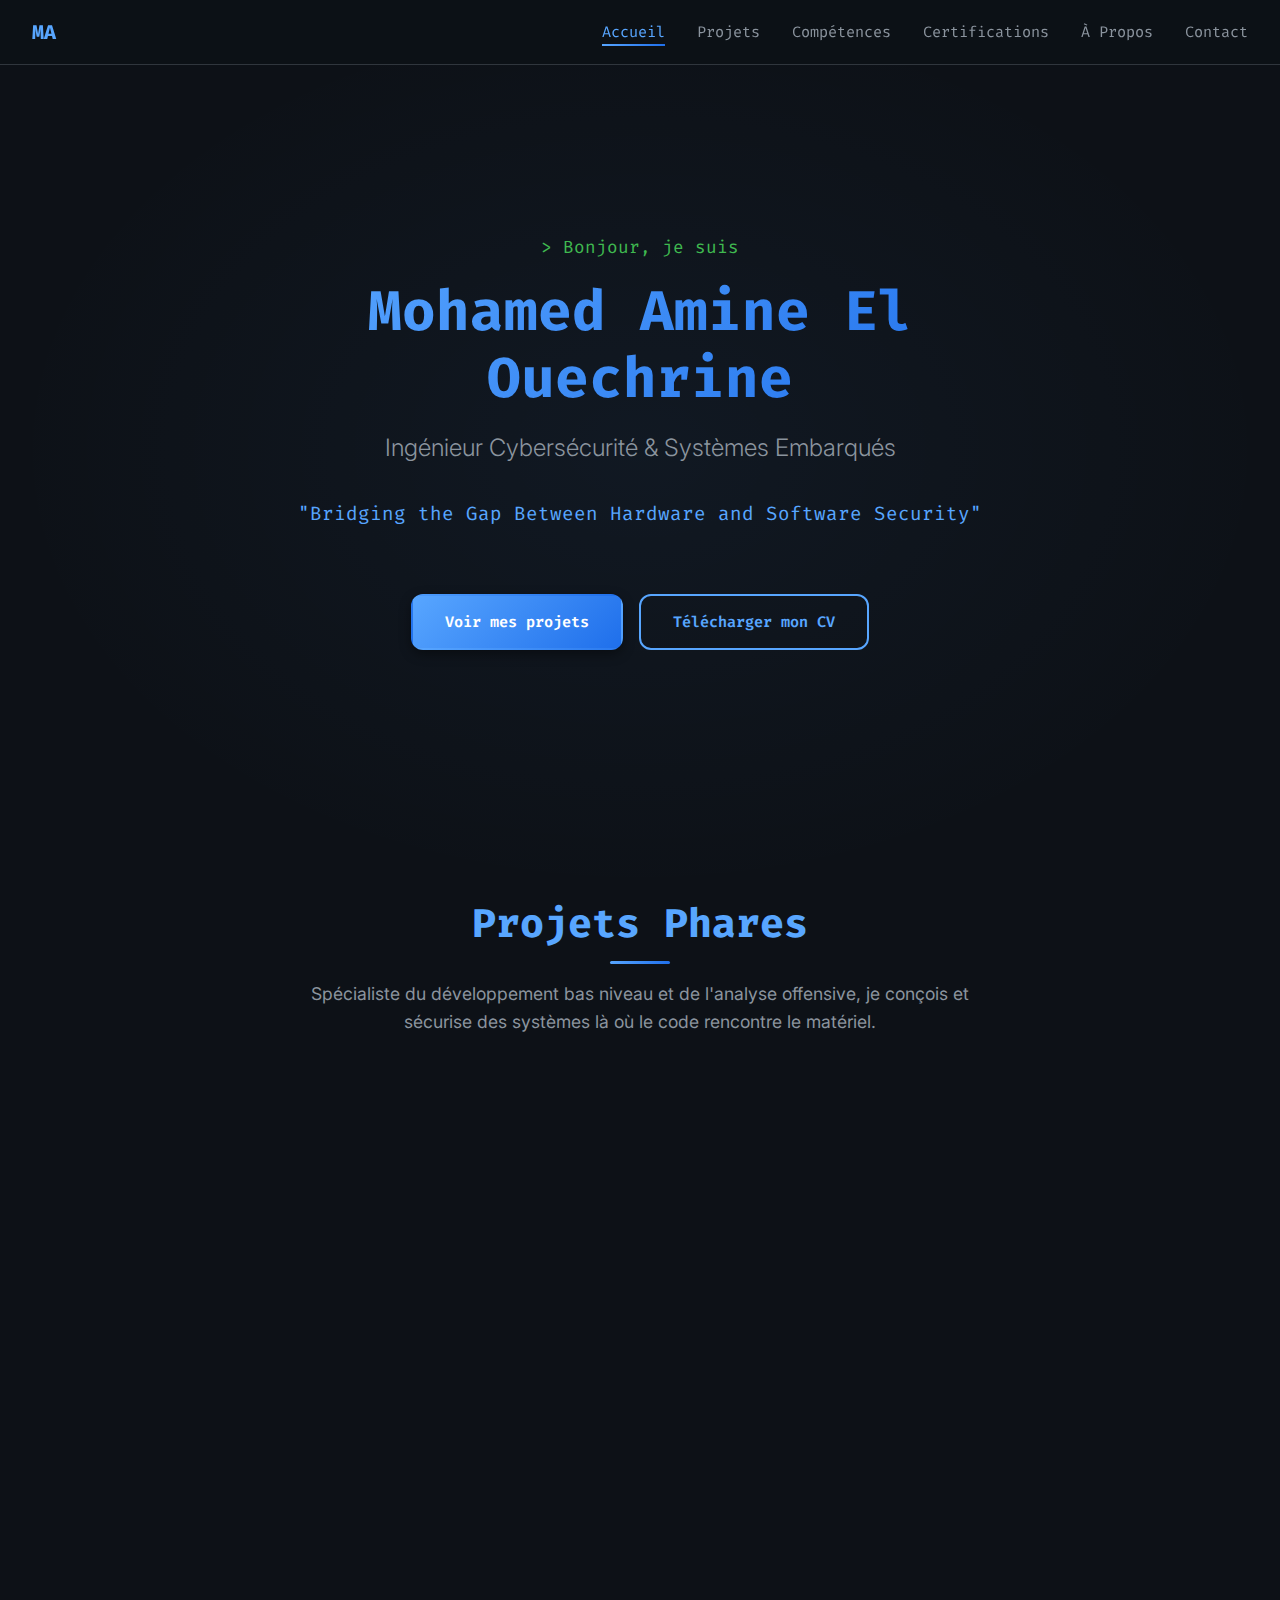
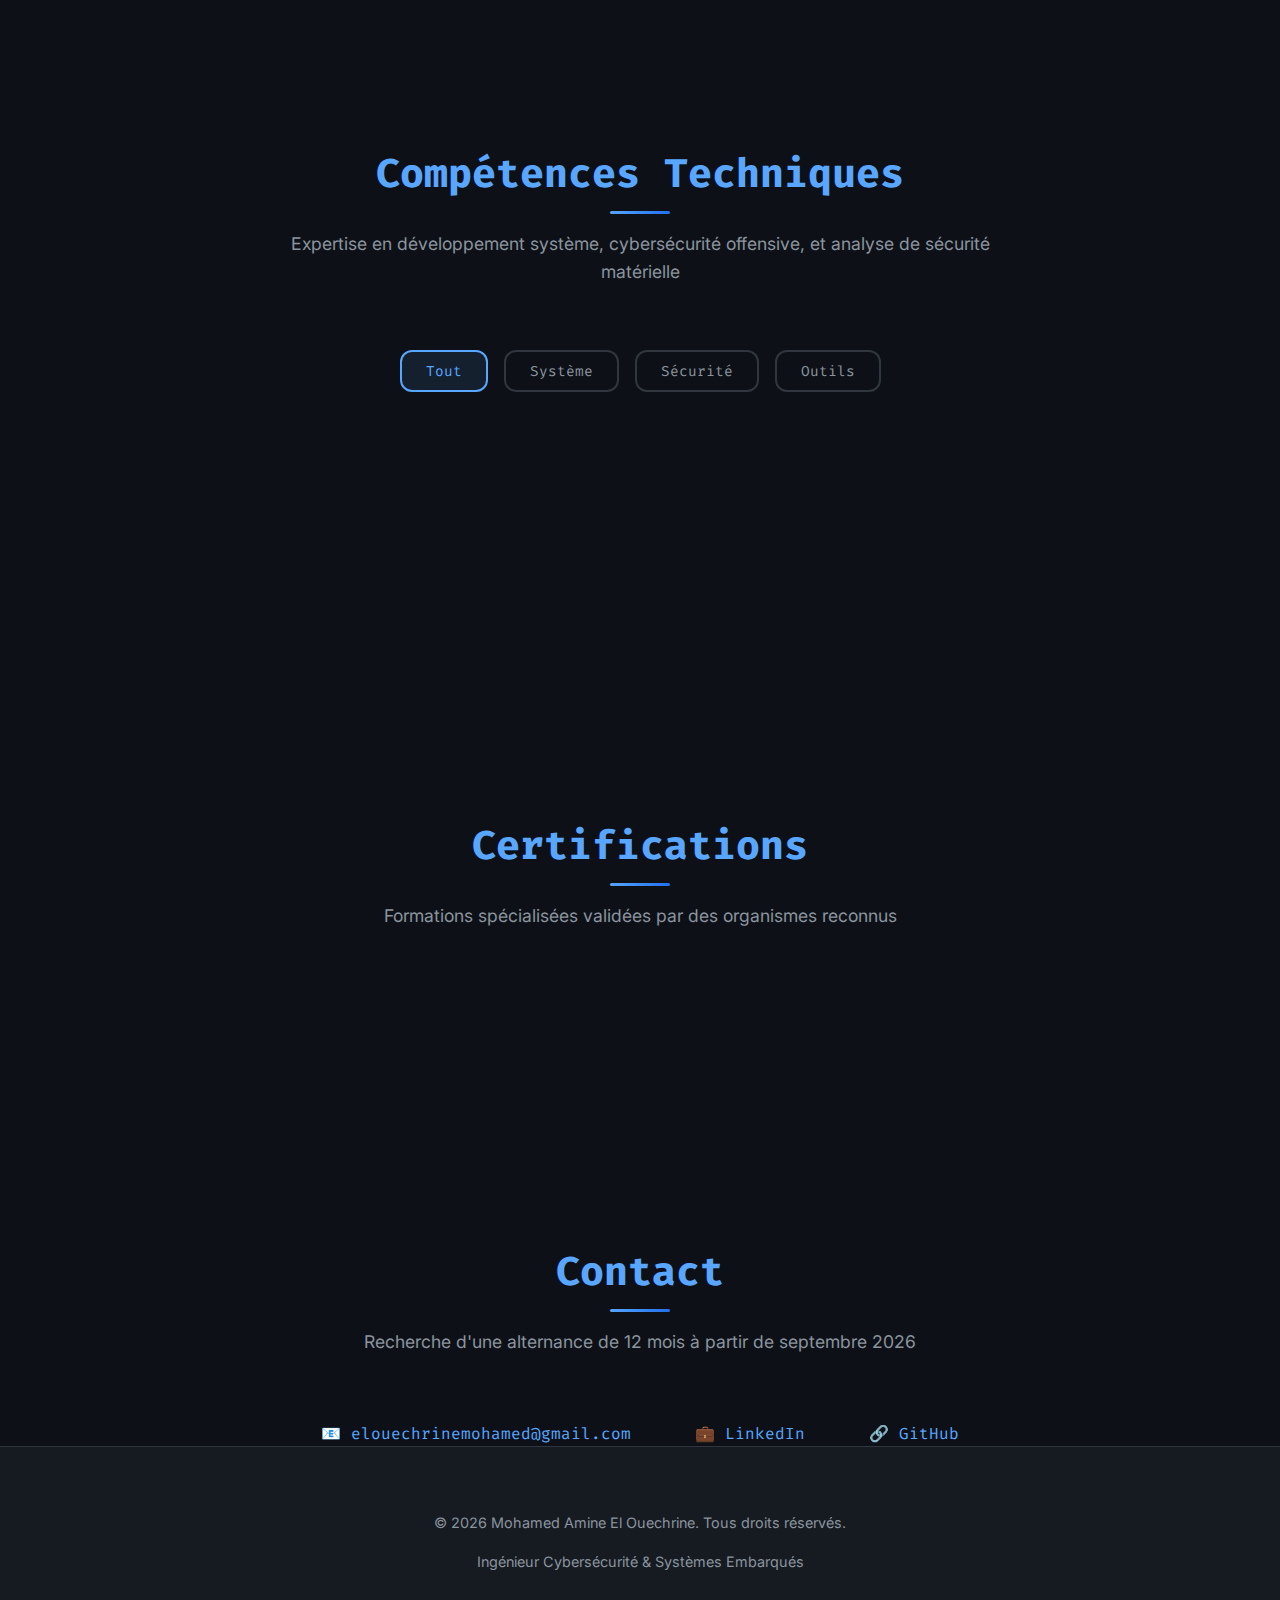
<file: index.html>
<!DOCTYPE html>
<html lang="fr">

<head>
    <meta charset="UTF-8">
    <meta name="viewport" content="width=device-width, initial-scale=1.0">

    <!-- SEO Meta Tags -->
    <meta name="description"
        content="Mohamed Amine El Ouechrine - Ingénieur Cybersécurité & Systèmes Embarqués spécialisé en sécurité bas niveau, plateformes ARM, et développement système.">
    <meta name="keywords"
        content="cybersécurité, systèmes embarqués, ARM security, injection de fautes, Ensimag, TIMA, C, C++, low-level security">
    <meta name="author" content="Mohamed Amine El Ouechrine">

    <!-- Open Graph / Social Media -->
    <meta property="og:title" content="Mohamed Amine El Ouechrine - Cybersecurity Engineer">
    <meta property="og:description"
        content="Futur ingénieur Ensimag spécialisé dans la sécurité des systèmes embarqués et le développement bas niveau">
    <meta property="og:type" content="website">
    <meta property="og:url" content="https://your-domain.com">
    <meta property="og:image" content="https://your-domain.com/assets/images/og-preview.jpg">

    <!-- Theme Color (for mobile browsers) -->
    <meta name="theme-color" content="#0D1117">

    <!-- Canonical URL -->
    <link rel="canonical" href="https://your-domain.com/">

    <title>Mohamed Amine El Ouechrine | Cybersecurity & Embedded Systems Engineer</title>

    <!-- Fonts -->
    <link rel="preconnect" href="https://fonts.googleapis.com">
    <link rel="preconnect" href="https://fonts.gstatic.com" crossorigin>
    <link
        href="https://fonts.googleapis.com/css2?family=Fira+Code:wght@400;700&family=Inter:wght@300;400;600;700&display=swap"
        rel="stylesheet">

    <!-- Favicon -->
    <link rel="icon" type="image/svg+xml" href="assets/images/favicon.svg">
    <link rel="alternate icon" href="assets/images/favicon.ico">

    <!-- Stylesheet -->
    <link rel="stylesheet" href="assets/css/main.css">
    <link rel="stylesheet" href="assets/css/accessibility.css">
</head>

<body>
    <!-- Skip to main content for accessibility -->
    <a href="#main-content" class="skip-to-content">Aller au contenu principal</a>
    <!-- Navigation -->
    <nav class="navbar">
        <div class="nav-container">
            <a href="index.html" class="nav-logo">MA</a>
            <button class="nav-toggle" aria-label="Toggle navigation">
                ☰
            </button>
            <ul class="nav-links">
                <li><a href="#home" class="active">Accueil</a></li>
                <li><a href="#projects">Projets</a></li>
                <li><a href="#skills">Compétences</a></li>
                <li><a href="#certifications">Certifications</a></li>
                <li><a href="about.html">À Propos</a></li>
                <li><a href="#contact">Contact</a></li>
            </ul>
        </div>
    </nav>

    <!-- Hero Section -->
    <section id="home" class="hero">
        <div class="hero-content">
            <p class="hero-greeting">Bonjour, je suis</p>
            <h1 class="hero-title">Mohamed Amine El Ouechrine</h1>
            <p class="hero-subtitle">Ingénieur Cybersécurité & Systèmes Embarqués</p>
            <p class="hero-tagline">"Bridging the Gap Between Hardware and Software Security"</p>

            <div class="hero-buttons">
                <a href="#projects" class="btn btn-primary">Voir mes projets</a>
                <a href="cv/Mohamed_Amine_CV.pdf" class="btn btn-secondary" download>Télécharger mon CV</a>
            </div>
        </div>
    </section>

    <!-- Featured Projects Section -->
    <section id="projects" class="container">
        <a id="main-content"></a>
        <div class="section-header">
            <h2 class="section-title">Projets Phares</h2>
            <p class="section-description">
                Spécialiste du développement bas niveau et de l'analyse offensive,
                je conçois et sécurise des systèmes là où le code rencontre le matériel.
            </p>
        </div>

        <div class="projects-grid">
            <!-- Project 1: NachOS Enhanced Shell -->
            <article class="project-card fade-in">
                <div class="project-image" role="img"
                    aria-label="NachOS Enhanced Shell - Interactive shell with 20+ built-in commands and FTP protocol">
                </div>
                <div class="project-content">
                    <h3 class="project-title">NachOS Enhanced Shell</h3>
                    <p class="project-description">
                        Shell interactif avancé avec 20+ commandes intégrées (système fichiers, réseau FTP, système),
                        protocole de transfert inter-machines, et script d'automation.
                    </p>
                    <div class="project-tags">
                        <span class="tag">C/C++</span>
                        <span class="tag">Shell Development</span>
                        <span class="tag">FTP Protocol</span>
                        <span class="tag">Network</span>
                    </div>
                    <a href="projects/nachos.html" class="project-link">En savoir plus</a>
                </div>
            </article>

            <!-- Project 2: ARM Test Bench (TIMA Lab) -->
            <article class="project-card fade-in">
                <div class="project-image" role="img"
                    aria-label="ARM Test Bench - Security evaluation setup with oscilloscope and ARM platform"></div>
                <div class="project-content">
                    <h3 class="project-title">Banc de Test ARM (TIMA Lab)</h3>
                    <p class="project-description">
                        Évaluation de la robustesse sécuritaire de plateformes ARM face aux attaques physiques
                        (injection de fautes, canaux auxiliaires). Travail de R&D au laboratoire TIMA.
                    </p>
                    <div class="project-tags">
                        <span class="tag">ARM</span>
                        <span class="tag">Fault Injection</span>
                        <span class="tag">Side-Channels</span>
                        <span class="tag">Oscilloscope</span>
                    </div>
                    <a href="projects/arm-testbench.html" class="project-link">En savoir plus</a>
                </div>
            </article>


            <!-- Project 3: FTP Server -->
            <article class="project-card fade-in">
                <div class="project-image" role="img"
                    aria-label="FTP Server with Load Balancer - Distributed file transfer system with resume capability">
                </div>
                <div class="project-content">
                    <h3 class="project-title">FTP Server with Load Balancer</h3>
                    <p class="project-description">
                        Distributed file transfer system with resume capability, round-robin load balancing,
                        and support for 5+ concurrent connections handling files over 1GB.
                    </p>
                    <div class="project-tags">
                        <span class="tag">C</span>
                        <span class="tag">Network Programming</span>
                        <span class="tag">Load Balancing</span>
                        <span class="tag">Distributed Systems</span>
                    </div>
                    <a href="projects/ftp-server.html" class="project-link">En savoir plus</a>
                </div>
            </article>
        </div>
    </section>

    <!-- Skills Section -->
    <section id="skills" class="container-wide">
        <div class="section-header">
            <h2 class="section-title">Compétences Techniques</h2>
            <p class="section-description">
                Expertise en développement système, cybersécurité offensive, et analyse de sécurité matérielle
            </p>
        </div>

        <div class="skills-filter">
            <button class="filter-btn active" data-filter="all">Tout</button>
            <button class="filter-btn" data-filter="system">Système</button>
            <button class="filter-btn" data-filter="security">Sécurité</button>
            <button class="filter-btn" data-filter="tools">Outils</button>
        </div>

        <div class="skills-grid">
            <!-- System Development -->
            <div class="skill-category fade-in" data-category="system">
                <h3>Développement Système</h3>
                <div class="skill-list">
                    <span class="skill-item">C</span>
                    <span class="skill-item">C++</span>
                    <span class="skill-item">ARM Assembly</span>
                    <span class="skill-item">Linux</span>
                    <span class="skill-item">POSIX</span>
                    <span class="skill-item">Multithreading</span>
                    <span class="skill-item">IPC</span>
                    <span class="skill-item">Memory Management</span>
                </div>
            </div>

            <!-- Cybersecurity -->
            <div class="skill-category fade-in" data-category="security">
                <h3>Cybersécurité</h3>
                <div class="skill-list">
                    <span class="skill-item">Fault Injection</span>
                    <span class="skill-item">Side-Channel Analysis</span>
                    <span class="skill-item">Reverse Engineering</span>
                    <span class="skill-item">Secure Coding</span>
                    <span class="skill-item">Cryptography</span>
                    <span class="skill-item">Vulnerability Analysis</span>
                    <span class="skill-item">ANSSI SecNum</span>
                </div>
            </div>

            <!-- Tools & Platforms -->
            <div class="skill-category fade-in" data-category="tools">
                <h3>Outils & Plateformes</h3>
                <div class="skill-list">
                    <span class="skill-item">GDB</span>
                    <span class="skill-item">Valgrind</span>
                    <span class="skill-item">Git</span>
                    <span class="skill-item">Oscilloscope</span>
                    <span class="skill-item">ARM Platform</span>
                    <span class="skill-item">Make/CMake</span>
                    <span class="skill-item">Docker</span>
                    <span class="skill-item">Python</span>
                </div>
            </div>
        </div>
    </section>

    <!-- Certifications Section -->
    <section id="certifications" class="container">
        <div class="section-header">
            <h2 class="section-title">Certifications</h2>
            <p class="section-description">
                Formations spécialisées validées par des organismes reconnus
            </p>
        </div>

        <div class="certifications-grid">
            <div class="certification-card fade-in">
                <div class="certification-badge">
                    🔒
                </div>
                <h3 class="certification-name">SecNumAcadémie</h3>
                <p class="certification-issuer">ANSSI (Agence Nationale de la Sécurité des Systèmes d'Information)</p>
            </div>

            <!-- Add more certifications as needed -->
            <div class="certification-card fade-in">
                <div class="certification-badge">

                </div>
                <h3 class="certification-name">Master of Computer Science</h3>
                <p class="certification-issuer">Grenoble INP - Ensimag</p>
            </div>
        </div>
    </section>

    <!-- Contact Section -->
    <section id="contact" class="container">
        <div class="section-header">
            <h2 class="section-title">Contact</h2>
            <p class="section-description">
                Recherche d'une alternance de 12 mois à partir de septembre 2026
            </p>
        </div>

        <div class="contact-links"
            style="display: flex; justify-content: center; gap: var(--spacing-lg); flex-wrap: wrap; margin-top: var(--spacing-lg);">
            <a href="mailto:elouechrinemohamed@gmail.com" class="contact-link">
                📧 elouechrinemohamed@gmail.com
            </a>
            <a href="https://www.linkedin.com/in/mohamed-amine-el-ouechrine-9530461bb/" target="_blank" rel="noopener"
                class="contact-link">
                💼 LinkedIn
            </a>
            <a href="https://github.com/amine-elouechrine" target="_blank" rel="noopener" class="contact-link">
                🔗 GitHub
            </a>
        </div>
    </section>

    <!-- Footer -->
    <footer class="footer">
        <div class="footer-content">
            <p>&copy; 2026 Mohamed Amine El Ouechrine. Tous droits réservés.</p>
            <p>Ingénieur Cybersécurité & Systèmes Embarqués</p>
        </div>
    </footer>

    <!-- Structured Data (Schema.org) for SEO -->
    <script type="application/ld+json">
    {
      "@context": "https://schema.org",
      "@type": "Person",
      "name": "Mohamed Amine El Ouechrine",
      "jobTitle": "Cybersecurity & Embedded Systems Engineer",
      "description": "Futur ingénieur Ensimag spécialisé en sécurité des systèmes embarqués et développement bas niveau",
      "url": "https://your-domain.com",
      "image": "https://your-domain.com/assets/images/profile.webp",
      "alumniOf": {
        "@type": "EducationalOrganization",
        "name": "Grenoble INP - Ensimag"
      },
      "knowsAbout": [
        "Cybersecurity",
        "Embedded Systems",
        "ARM Architecture",
        "C Programming",
        "C++ Programming",
        "Fault Injection",
        "Side-Channel Analysis",
        "Operating Systems"
      ],
      "sameAs": [
        "https://www.linkedin.com/in/mohamed-amine-el-ouechrine-9530461bb/",
        "https://github.com/amine-elouechrine"
      ]
    }
    </script>

    <!-- JavaScript -->
    <script src="assets/js/main.js"></script>
</body>

</html>
</file>
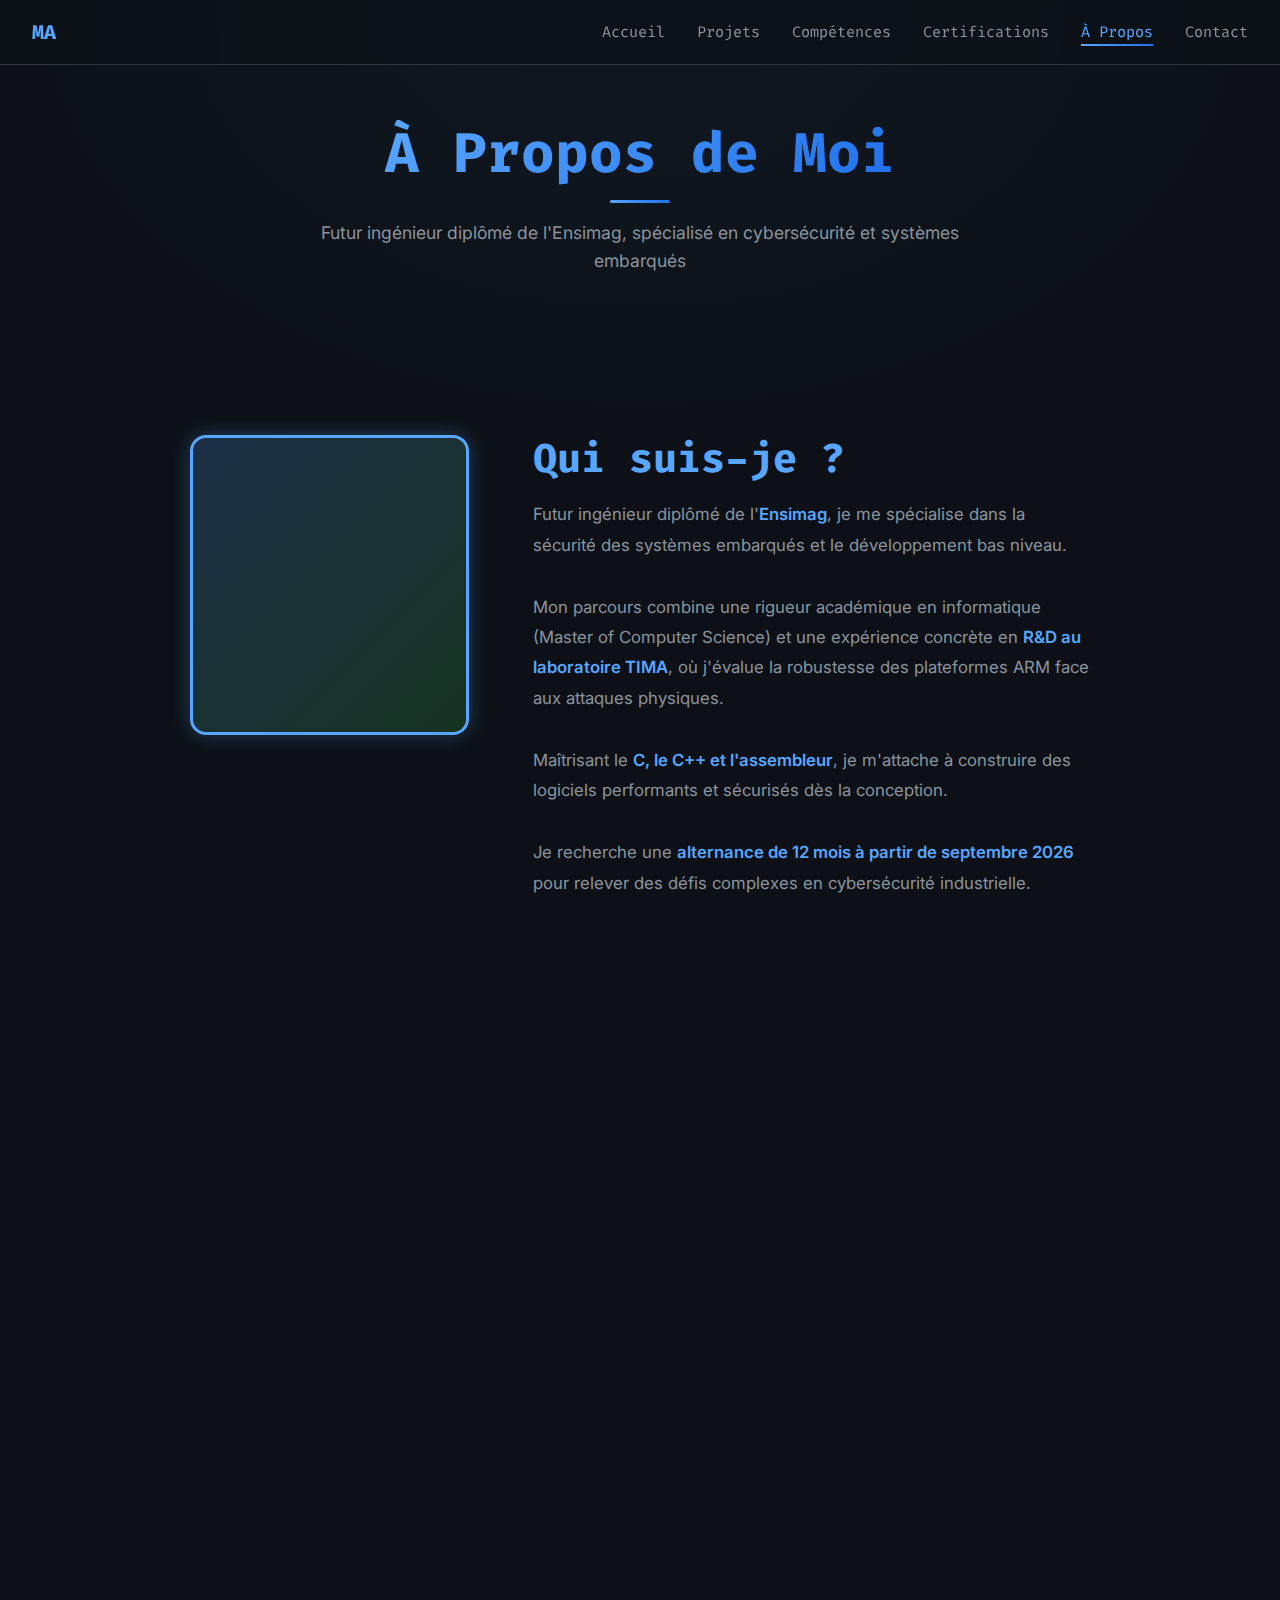
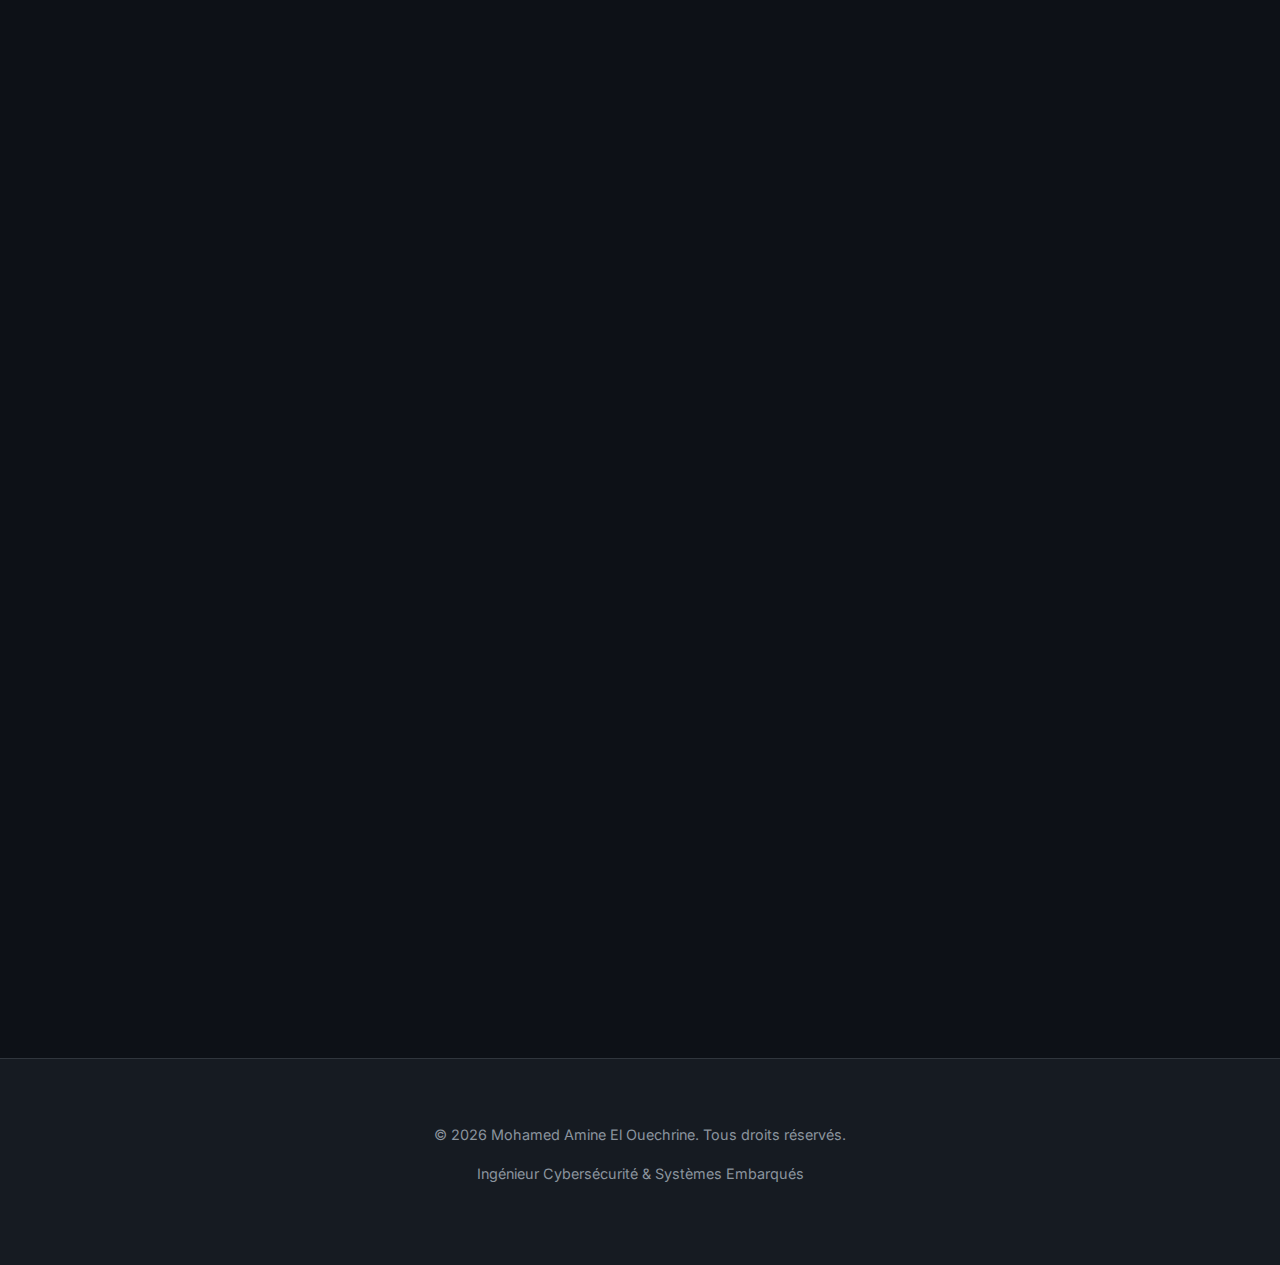
<file: about.html>
<!DOCTYPE html>
<html lang="fr">

<head>
    <meta charset="UTF-8">
    <meta name="viewport" content="width=device-width, initial-scale=1.0">

    <!-- SEO Meta Tags -->
    <meta name="description"
        content="À propos de Mohamed Amine El Ouechrine - Parcours académique, expérience professionnelle, et compétences en cybersécurité et systèmes embarqués.">
    <meta name="keywords" content="Ensimag, TIMA, cybersécurité, ARM, systèmes embarqués">
    <meta name="author" content="Mohamed Amine El Ouechrine">

    <!-- Open Graph -->
    <meta property="og:title" content="À Propos | Mohamed Amine El Ouechrine">
    <meta property="og:description"
        content="Parcours académique et professionnel en cybersécurité et systèmes embarqués">
    <meta property="og:url" content="https://your-domain.com/about.html">

    <!-- Theme Color -->
    <meta name="theme-color" content="#0D1117">

    <!-- Canonical URL -->
    <link rel="canonical" href="https://your-domain.com/about.html">

    <title>À Propos | Mohamed Amine El Ouechrine</title>

    <!-- Fonts -->
    <link rel="preconnect" href="https://fonts.googleapis.com">
    <link rel="preconnect" href="https://fonts.gstatic.com" crossorigin>
    <link
        href="https://fonts.googleapis.com/css2?family=Fira+Code:wght@400;700&family=Inter:wght@300;400;600;700&display=swap"
        rel="stylesheet">

    <!-- Favicon -->
    <link rel="icon" type="image/svg+xml" href="assets/images/favicon.svg">
    <link rel="alternate icon" href="assets/images/favicon.ico">

    <!-- Stylesheet -->
    <link rel="stylesheet" href="assets/css/main.css">
    <link rel="stylesheet" href="assets/css/accessibility.css">

    <style>
        /* About Page Specific Styles */
        .about-hero {
            padding-top: 120px;
            padding-bottom: var(--spacing-xl);
            background: radial-gradient(ellipse at top, rgba(88, 166, 255, 0.05) 0%, transparent 70%);
        }

        .about-content {
            max-width: 900px;
            margin: 0 auto;
        }

        .about-grid {
            display: grid;
            grid-template-columns: 1fr 2fr;
            gap: var(--spacing-lg);
            margin-bottom: var(--spacing-xl);
        }

        .about-image-container {
            position: relative;
        }

        .about-image {
            width: 100%;
            max-width: 300px;
            border-radius: var(--radius-lg);
            border: 3px solid var(--accent-electric-blue);
            box-shadow: var(--glow-blue);
        }

        .about-text h2 {
            margin-bottom: var(--spacing-sm);
        }

        .about-text p {
            font-size: 1.05rem;
            line-height: 1.8;
            margin-bottom: var(--spacing-md);
        }

        .highlight {
            color: var(--accent-electric-blue);
            font-weight: 600;
        }

        .timeline {
            position: relative;
            padding-left: var(--spacing-lg);
            margin: var(--spacing-lg) 0;
        }

        .timeline::before {
            content: '';
            position: absolute;
            left: 0;
            top: 0;
            bottom: 0;
            width: 2px;
            background: var(--gradient-blue);
        }

        .timeline-item {
            position: relative;
            margin-bottom: var(--spacing-lg);
            padding-left: var(--spacing-md);
        }

        .timeline-item::before {
            content: '';
            position: absolute;
            left: -28px;
            top: 5px;
            width: 12px;
            height: 12px;
            border-radius: 50%;
            background: var(--accent-electric-blue);
            border: 3px solid var(--bg-deep-space);
            box-shadow: 0 0 0 2px var(--accent-electric-blue);
        }

        .timeline-date {
            font-family: var(--font-mono);
            color: var(--success-terminal-green);
            font-size: 0.9rem;
            margin-bottom: var(--spacing-xs);
        }

        .timeline-title {
            font-size: 1.3rem;
            color: var(--text-primary);
            margin-bottom: var(--spacing-xs);
        }

        .timeline-subtitle {
            color: var(--accent-electric-blue);
            margin-bottom: var(--spacing-xs);
        }

        .timeline-description {
            color: var(--text-secondary);
            line-height: 1.6;
        }

        .languages-section {
            background: var(--card-bg);
            border: 1px solid var(--border-subtle);
            border-radius: var(--radius-lg);
            padding: var(--spacing-lg);
            margin-top: var(--spacing-xl);
        }

        .language-grid {
            display: grid;
            grid-template-columns: repeat(auto-fit, minmax(200px, 1fr));
            gap: var(--spacing-md);
            margin-top: var(--spacing-md);
        }

        .language-item {
            text-align: center;
            padding: var(--spacing-md);
            background: var(--bg-deep-space);
            border: 1px solid var(--border-subtle);
            border-radius: var(--radius-md);
        }

        .language-name {
            font-family: var(--font-mono);
            color: var(--accent-electric-blue);
            font-size: 1.2rem;
            margin-bottom: var(--spacing-xs);
        }

        .language-level {
            color: var(--text-secondary);
        }

        .cta-section {
            text-align: center;
            margin-top: var(--spacing-xl);
            padding: var(--spacing-lg);
            background: var(--card-bg);
            border: 1px solid var(--border-subtle);
            border-radius: var(--radius-lg);
        }

        @media (max-width: 768px) {
            .about-grid {
                grid-template-columns: 1fr;
                text-align: center;
            }

            .about-image {
                margin: 0 auto var(--spacing-md);
            }

            .timeline {
                padding-left: var(--spacing-md);
            }
        }
    </style>
</head>

<body>
    <!-- Navigation -->
    <nav class="navbar">
        <div class="nav-container">
            <a href="index.html" class="nav-logo">MA</a>
            <button class="nav-toggle" aria-label="Toggle navigation">
                ☰
            </button>
            <ul class="nav-links">
                <li><a href="index.html#home">Accueil</a></li>
                <li><a href="index.html#projects">Projets</a></li>
                <li><a href="index.html#skills">Compétences</a></li>
                <li><a href="index.html#certifications">Certifications</a></li>
                <li><a href="about.html" class="active">À Propos</a></li>
                <li><a href="index.html#contact">Contact</a></li>
            </ul>
        </div>
    </nav>

    <!-- About Hero Section -->
    <section class="about-hero">
        <div class="container">
            <div class="section-header">
                <h1 class="section-title">À Propos de Moi</h1>
                <p class="section-description">
                    Futur ingénieur diplômé de l'Ensimag, spécialisé en cybersécurité et systèmes embarqués
                </p>
            </div>
        </div>
    </section>

    <!-- About Content -->
    <section class="container">
        <div class="about-content">
            <!-- About Grid -->
            <div class="about-grid fade-in">
                <div class="about-image-container">
                    <!-- Replace with your actual profile photo -->
                    <div class="about-image"
                        style="background: linear-gradient(135deg, rgba(88, 166, 255, 0.2), rgba(63, 185, 80, 0.2)); height: 300px; display: flex; align-items: center; justify-content: center; font-size: 4rem;">

                    </div>
                </div>

                <div class="about-text">
                    <h2>Qui suis-je ?</h2>
                    <p>
                        Futur ingénieur diplômé de l'<span class="highlight">Ensimag</span>, je me spécialise dans la
                        sécurité des systèmes embarqués et le développement bas niveau.
                    </p>
                    <p>
                        Mon parcours combine une rigueur académique en informatique (Master of Computer Science) et une
                        expérience
                        concrète en <span class="highlight">R&D au laboratoire TIMA</span>, où j'évalue la robustesse
                        des
                        plateformes ARM face aux attaques physiques.
                    </p>
                    <p>
                        Maîtrisant le <span class="highlight">C, le C++ et l'assembleur</span>, je m'attache à
                        construire
                        des logiciels performants et sécurisés dès la conception.
                    </p>
                    <p>
                        Je recherche une <span class="highlight">alternance de 12 mois à partir de septembre 2026</span>
                        pour relever des défis complexes en cybersécurité industrielle.
                    </p>
                </div>
            </div>

            <!-- Education & Experience Timeline -->
            <div class="fade-in">
                <h2 class="section-title">Parcours</h2>

                <div class="timeline">
                    <!-- Current Position -->
                    <div class="timeline-item">
                        <p class="timeline-date">2025 - Présent</p>
                        <h3 class="timeline-title">Stagiaire Recherche & Développement</h3>
                        <p class="timeline-subtitle">Laboratoire TIMA - Grenoble</p>
                        <p class="timeline-description">
                            Évaluation de la robustesse sécuritaire de plateformes ARM. Mise en place de bancs de test
                            pour injection de fautes et analyse de canaux auxiliaires. Expérimentation sur matériel réel
                            avec oscilloscope et équipement spécialisé.
                        </p>
                    </div>

                    <!-- Education -->
                    <div class="timeline-item">
                        <p class="timeline-date">2023 - 2026</p>
                        <h3 class="timeline-title">Ingénieur - Master of Computer Science</h3>
                        <p class="timeline-subtitle">UGA / Grenoble INP - Ensimag</p>
                        <p class="timeline-description">
                            Formation d'excellence en informatique avec spécialisation en cybersécurité et systèmes
                            embarqués.
                            Projets majeurs : Extension NachOS (35+ syscalls), Analyseur MOCA, développement bas niveau.
                        </p>
                    </div>

                    <!-- Certification -->
                    <div class="timeline-item">
                        <p class="timeline-date">2024</p>
                        <h3 class="timeline-title">Certification SecNumAcadémie</h3>
                        <p class="timeline-subtitle">ANSSI</p>
                        <p class="timeline-description">
                            Formation spécialisée en sécurité des systèmes d'information délivrée par l'Agence Nationale
                            de la Sécurité des Systèmes d'Information.
                        </p>
                    </div>
                </div>
            </div>

            <!-- Languages Section -->
            <div class="languages-section fade-in">
                <h2 class="section-title">Langues</h2>
                <div class="language-grid">
                    <div class="language-item">
                        <p class="language-name">🇮🇹 Italien</p>
                        <p class="language-level">Langue maternelle</p>
                    </div>
                    <div class="language-item">
                        <p class="language-name">🇫🇷 Français</p>
                        <p class="language-level">Courant</p>
                    </div>
                    <div class="language-item">
                        <p class="language-name">🇬🇧 Anglais</p>
                        <p class="language-level">B2 (Professionnel)</p>
                    </div>
                </div>
            </div>

            <!-- Call to Action -->
            <div class="cta-section fade-in">
                <h2>Intéressé par mon profil ?</h2>
                <p style="margin-bottom: var(--spacing-md); color: var(--text-secondary);">
                    Je suis disponible pour une alternance de 12 mois à partir de septembre 2026
                </p>
                <div style="display: flex; gap: var(--spacing-sm); justify-content: center; flex-wrap: wrap;">
                    <a href="cv/Mohamed_Amine_CV.pdf" class="btn btn-primary" download>
                        Télécharger mon CV
                    </a>
                    <a href="index.html#contact" class="btn btn-secondary">
                        Me Contacter
                    </a>
                </div>
            </div>
        </div>
    </section>

    <!-- Footer -->
    <footer class="footer">
        <div class="footer-content">
            <p>&copy; 2026 Mohamed Amine El Ouechrine. Tous droits réservés.</p>
            <p>Ingénieur Cybersécurité & Systèmes Embarqués</p>
        </div>
    </footer>

    <!-- JavaScript -->
    <script src="assets/js/main.js"></script>
</body>

</html>
</file>
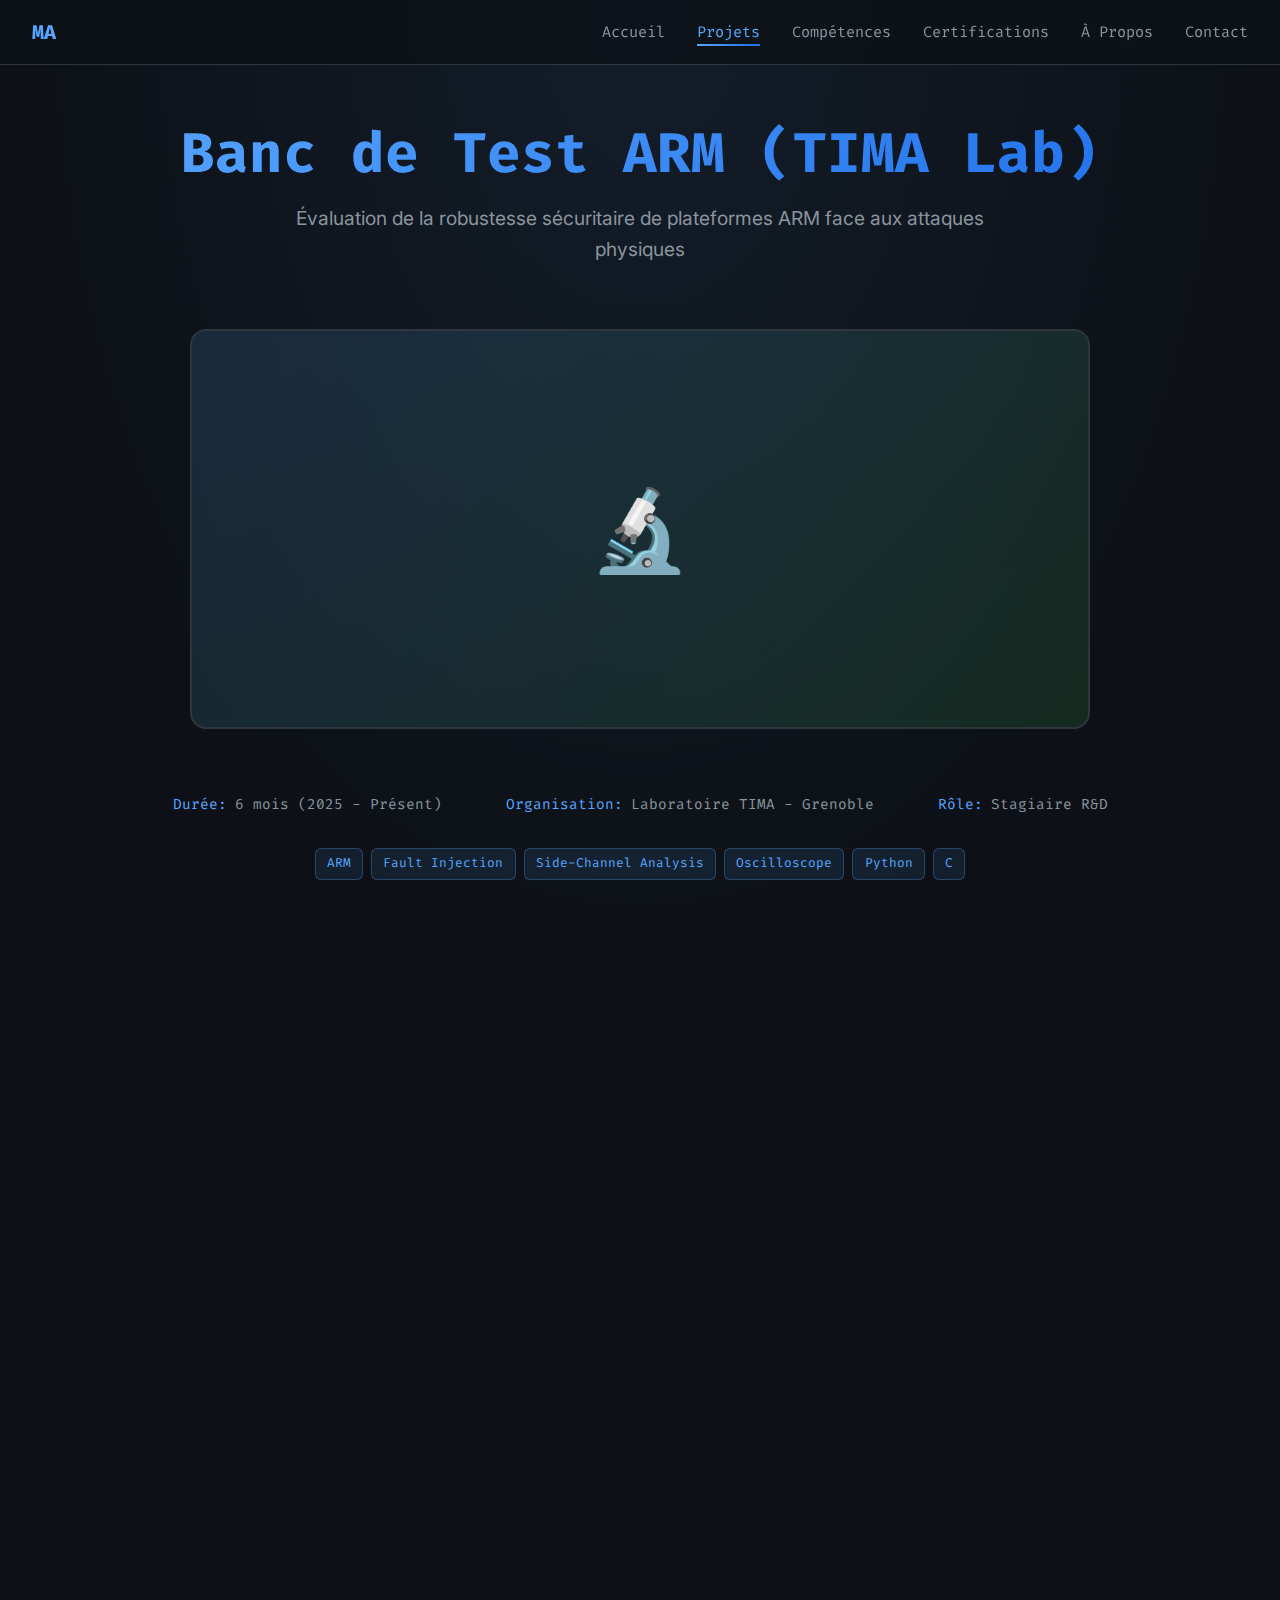
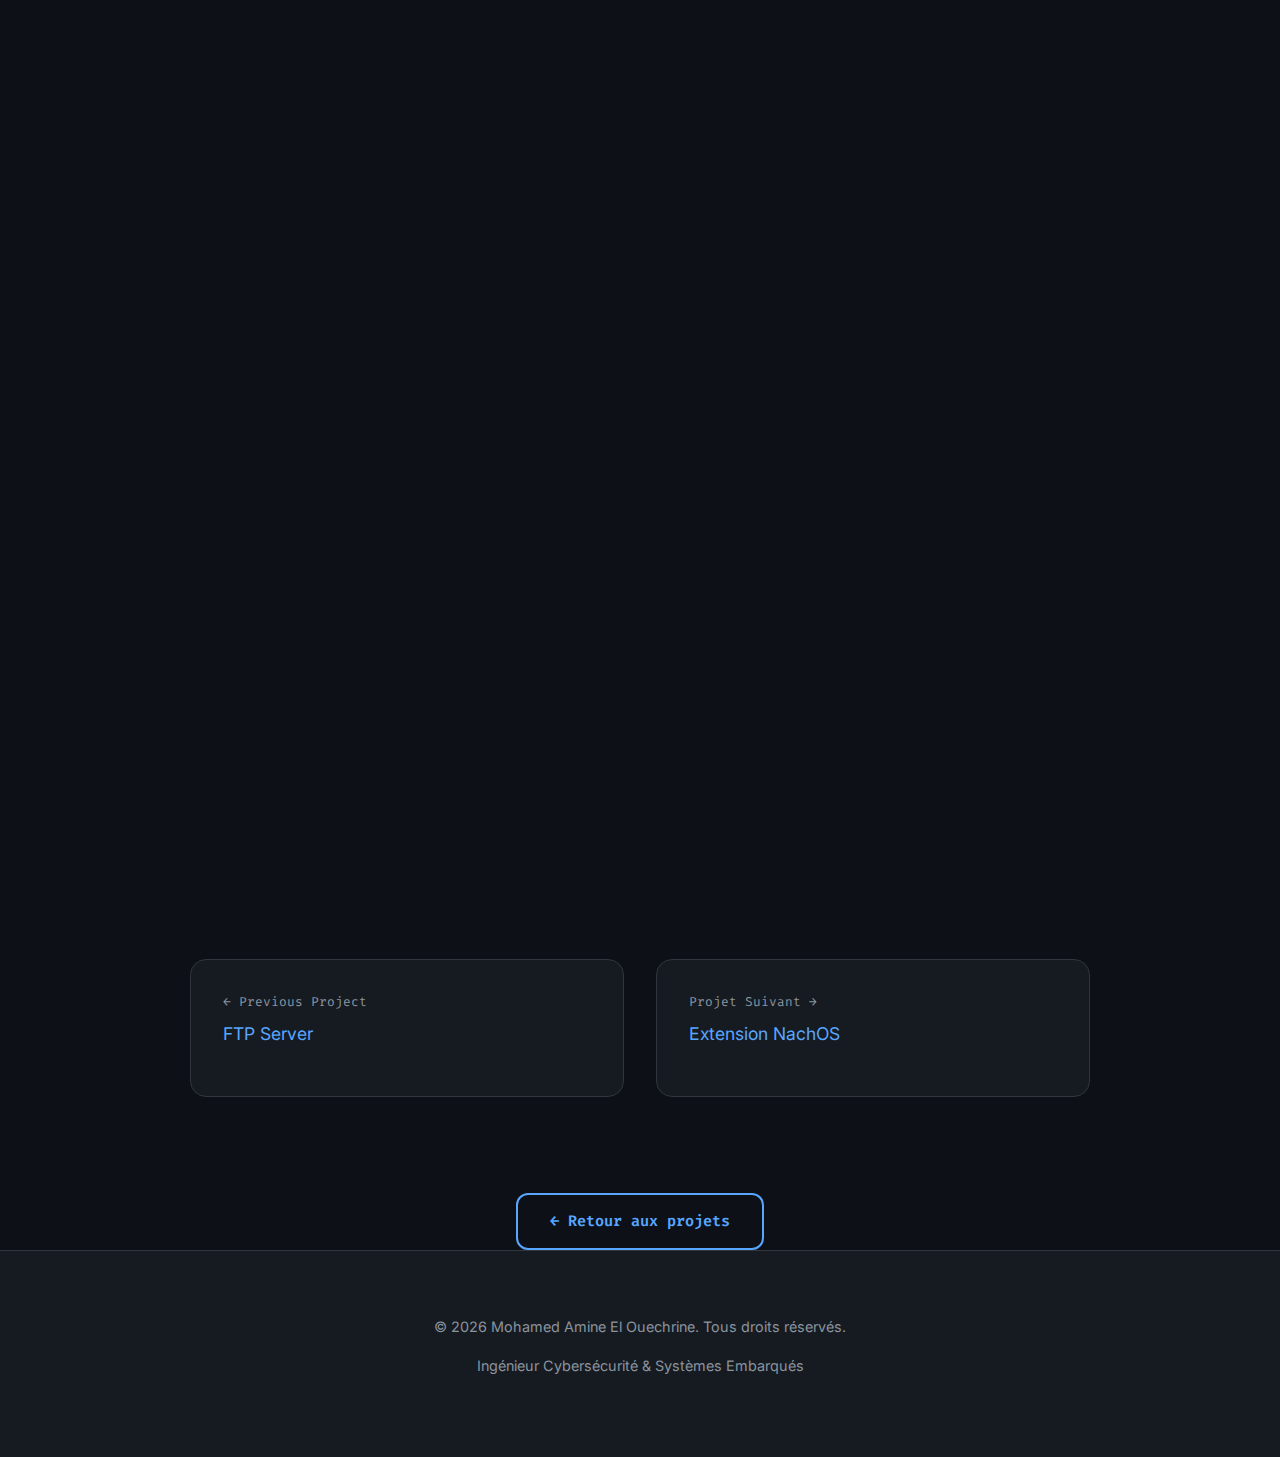
<file: projects/arm-testbench.html>
<!DOCTYPE html>
<html lang="fr">

<head>
    <meta charset="UTF-8">
    <meta name="viewport" content="width=device-width, initial-scale=1.0">

    <!-- SEO Meta Tags -->
    <meta name="description"
        content="Projet ARM Test Bench - Évaluation de la robustesse sécuritaire de plateformes ARM face aux attaques physiques">
    <meta name="keywords" content="ARM, fault injection, side-channel, TIMA, cybersécurité">
    <meta name="author" content="Mohamed Amine El Ouechrine">

    <title>ARM Test Bench - TIMA Lab | Mohamed Amine El Ouechrine</title>

    <!-- Fonts -->
    <link rel="preconnect" href="https://fonts.googleapis.com">
    <link rel="preconnect" href="https://fonts.gstatic.com" crossorigin>
    <link
        href="https://fonts.googleapis.com/css2?family=Fira+Code:wght@400;700&family=Inter:wght@300;400;600;700&display=swap"
        rel="stylesheet">

    <!-- Stylesheet -->
    <link rel="stylesheet" href="../assets/css/main.css">

    <style>
        /* Project Page Specific Styles */
        .project-hero {
            padding-top: 120px;
            padding-bottom: var(--spacing-xl);
            background: radial-gradient(ellipse at top, rgba(88, 166, 255, 0.08) 0%, transparent 70%);
            text-align: center;
        }

        .project-hero-image {
            width: 100%;
            max-width: 900px;
            height: 400px;
            margin: var(--spacing-lg) auto;
            background: linear-gradient(135deg, rgba(88, 166, 255, 0.15), rgba(63, 185, 80, 0.15));
            border-radius: var(--radius-lg);
            border: 2px solid var(--border-subtle);
            display: flex;
            align-items: center;
            justify-content: center;
            font-size: 5rem;
        }

        .project-meta {
            display: flex;
            justify-content: center;
            gap: var(--spacing-lg);
            flex-wrap: wrap;
            margin-top: var(--spacing-md);
            font-family: var(--font-mono);
            font-size: 0.9rem;
        }

        .meta-item {
            display: flex;
            align-items: center;
            gap: 0.5rem;
            color: var(--text-secondary);
        }

        .meta-label {
            color: var(--accent-electric-blue);
        }

        .project-section {
            max-width: 900px;
            margin: 0 auto var(--spacing-xl);
        }

        .project-section h2 {
            margin-bottom: var(--spacing-md);
            padding-bottom: var(--spacing-sm);
            border-bottom: 2px solid var(--border-subtle);
        }

        .challenge-box,
        .solution-box,
        .results-box {
            background: var(--card-bg);
            border: 1px solid var(--border-subtle);
            border-radius: var(--radius-lg);
            padding: var(--spacing-lg);
            margin-bottom: var(--spacing-md);
        }

        .challenge-box {
            border-left: 4px solid #FFA657;
        }

        .solution-box {
            border-left: 4px solid var(--accent-electric-blue);
        }

        .results-box {
            border-left: 4px solid var(--success-terminal-green);
        }

        .tools-grid {
            display: grid;
            grid-template-columns: repeat(auto-fit, minmax(150px, 1fr));
            gap: var(--spacing-sm);
            margin-top: var(--spacing-md);
        }

        .tool-item {
            background: var(--bg-deep-space);
            border: 1px solid var(--border-subtle);
            border-radius: var(--radius-md);
            padding: var(--spacing-sm);
            text-align: center;
            font-family: var(--font-mono);
            color: var(--success-terminal-green);
            transition: all var(--transition-fast);
        }

        .tool-item:hover {
            border-color: var(--success-terminal-green);
            box-shadow: var(--glow-green);
        }

        .process-steps {
            counter-reset: step-counter;
            list-style: none;
            padding: 0;
        }

        .process-step {
            counter-increment: step-counter;
            position: relative;
            padding-left: var(--spacing-lg);
            margin-bottom: var(--spacing-md);
            padding-bottom: var(--spacing-md);
            border-left: 2px solid var(--border-subtle);
        }

        .process-step:last-child {
            border-left: none;
        }

        .process-step::before {
            content: counter(step-counter);
            position: absolute;
            left: -15px;
            top: 0;
            width: 30px;
            height: 30px;
            background: var(--gradient-blue);
            border-radius: 50%;
            display: flex;
            align-items: center;
            justify-content: center;
            font-family: var(--font-mono);
            font-weight: 700;
            color: white;
        }

        .process-step h4 {
            color: var(--accent-electric-blue);
            margin-bottom: var(--spacing-xs);
        }

        .results-stats {
            display: grid;
            grid-template-columns: repeat(auto-fit, minmax(200px, 1fr));
            gap: var(--spacing-md);
            margin-top: var(--spacing-md);
        }

        .stat-card {
            text-align: center;
            background: var(--bg-deep-space);
            border: 1px solid var(--border-subtle);
            border-radius: var(--radius-md);
            padding: var(--spacing-md);
        }

        .stat-value {
            font-family: var(--font-mono);
            font-size: 2.5rem;
            font-weight: 700;
            color: var(--success-terminal-green);
            margin-bottom: var(--spacing-xs);
        }

        .stat-label {
            color: var(--text-secondary);
            font-size: 0.9rem;
        }

        .project-navigation {
            display: flex;
            justify-content: space-between;
            max-width: 900px;
            margin: var(--spacing-xl) auto;
            gap: var(--spacing-md);
        }

        .nav-project {
            flex: 1;
            background: var(--card-bg);
            border: 1px solid var(--border-subtle);
            border-radius: var(--radius-lg);
            padding: var(--spacing-md);
            transition: all var(--transition-normal);
            text-decoration: none;
            display: block;
        }

        .nav-project:hover {
            border-color: var(--accent-electric-blue);
            transform: translateY(-5px);
        }

        .nav-label {
            font-family: var(--font-mono);
            font-size: 0.8rem;
            color: var(--text-secondary);
            margin-bottom: var(--spacing-xs);
        }

        .nav-title {
            color: var(--accent-electric-blue);
            font-size: 1.1rem;
        }

        @media (max-width: 768px) {
            .project-hero-image {
                height: 250px;
                font-size: 3rem;
            }

            .project-meta {
                flex-direction: column;
                align-items: center;
                gap: var(--spacing-sm);
            }

            .project-navigation {
                flex-direction: column;
            }
        }
    </style>
</head>

<body>
    <!-- Navigation -->
    <nav class="navbar">
        <div class="nav-container">
            <a href="../index.html" class="nav-logo">MA</a>
            <button class="nav-toggle" aria-label="Toggle navigation">
                ☰
            </button>
            <ul class="nav-links">
                <li><a href="../index.html#home">Accueil</a></li>
                <li><a href="../index.html#projects" class="active">Projets</a></li>
                <li><a href="../index.html#skills">Compétences</a></li>
                <li><a href="../index.html#certifications">Certifications</a></li>
                <li><a href="../about.html">À Propos</a></li>
                <li><a href="../index.html#contact">Contact</a></li>
            </ul>
        </div>
    </nav>

    <!-- Project Hero -->
    <section class="project-hero">
        <div class="container">
            <h1>Banc de Test ARM (TIMA Lab)</h1>
            <p
                style="font-size: 1.2rem; color: var(--text-secondary); max-width: 700px; margin: var(--spacing-sm) auto;">
                Évaluation de la robustesse sécuritaire de plateformes ARM face aux attaques physiques
            </p>

            <div class="project-hero-image">
                🔬
            </div>

            <div class="project-meta">
                <div class="meta-item">
                    <span class="meta-label">Durée:</span>
                    <span>6 mois (2025 - Présent)</span>
                </div>
                <div class="meta-item">
                    <span class="meta-label">Organisation:</span>
                    <span>Laboratoire TIMA - Grenoble</span>
                </div>
                <div class="meta-item">
                    <span class="meta-label">Rôle:</span>
                    <span>Stagiaire R&D</span>
                </div>
            </div>

            <div style="margin-top: var(--spacing-md);">
                <div class="project-tags" style="justify-content: center;">
                    <span class="tag">ARM</span>
                    <span class="tag">Fault Injection</span>
                    <span class="tag">Side-Channel Analysis</span>
                    <span class="tag">Oscilloscope</span>
                    <span class="tag">Python</span>
                    <span class="tag">C</span>
                </div>
            </div>
        </div>
    </section>

    <!-- The Challenge -->
    <section class="container">
        <div class="project-section fade-in">
            <h2>Le Défi</h2>
            <div class="challenge-box">
                <p>
                    Les systèmes embarqués critiques (automobile, défense, IoT) basés sur ARM sont vulnérables aux
                    <strong>attaques physiques</strong> qui peuvent contourner les protections logicielles.
                    L'injection de fautes et l'analyse de canaux auxiliaires permettent d'extraire des clés
                    cryptographiques
                    ou de modifier le comportement du système.
                </p>
                <p>
                    <strong>Problématique :</strong> Comment évaluer rigoureusement la résistance d'une plateforme ARM
                    face à ces attaques avancées ?
                </p>
            </div>
        </div>
    </section>

    <!-- My Role -->
    <section class="container">
        <div class="project-section fade-in">
            <h2>Mon Rôle</h2>
            <p>
                En tant que stagiaire R&D au <strong>laboratoire TIMA</strong>, j'ai été responsable de la conception
                et de la mise en œuvre d'un banc de test complet pour évaluer la sécurité des plateformes ARM.
            </p>
            <p style="color: var(--text-secondary); margin-top: var(--spacing-sm);">
                <strong>Travail en autonomie</strong> avec supervision académique.
                Collaboration étroite avec les chercheurs du laboratoire pour définir les protocoles d'attaque.
            </p>
        </div>
    </section>

    <!-- Technical Deep-Dive -->
    <section class="container">
        <div class="project-section fade-in">
            <h2>Analyse Technique Approfondie</h2>

            <h3 style="color: var(--accent-electric-blue); margin-top: var(--spacing-md);">Outils Utilisés</h3>
            <div class="tools-grid">
                <div class="tool-item">Oscilloscope</div>
                <div class="tool-item">ARM Platform</div>
                <div class="tool-item">Python</div>
                <div class="tool-item">C/C++</div>
                <div class="tool-item">GDB</div>
                <div class="tool-item">JTAG Debugger</div>
            </div>

            <h3 style="color: var(--accent-electric-blue); margin-top: var(--spacing-lg);">🔄 Processus & Méthodologie
            </h3>
            <ul class="process-steps">
                <li class="process-step">
                    <h4>Mise en place du banc de test</h4>
                    <p>
                        Configuration matérielle : oscilloscope, générateur de signaux, plateforme ARM cible,
                        et instrumentation pour capturer les signaux électriques.
                    </p>
                </li>
                <li class="process-step">
                    <h4>Analyse des canaux auxiliaires</h4>
                    <p>
                        Capture et analyse de la consommation électrique du système pendant l'exécution
                        d'opérations cryptographiques (AES, RSA) pour détecter des fuites d'information.
                    </p>
                </li>
                <li class="process-step">
                    <h4>Injection de fautes</h4>
                    <p>
                        Perturbation contrôlée du système (voltage glitching, clock glitching) pour provoquer
                        des erreurs exploitables et analyser la robustesse du code.
                    </p>
                </li>
                <li class="process-step">
                    <h4>Évaluation de la robustesse</h4>
                    <p>
                        Documentation des vulnérabilités identifiées et proposition de contre-mesures
                        matérielles et logicielles.
                    </p>
                </li>
            </ul>
        </div>
    </section>

    <!-- The Solution -->
    <section class="container">
        <div class="project-section fade-in">
            <h2>La Solution</h2>
            <div class="solution-box">
                <p>
                    Conception d'un <strong>banc de test automatisé</strong> capable de :
                </p>
                <ul style="margin-left: var(--spacing-md); color: var(--text-secondary);">
                    <li>Exécuter des campagnes d'attaques reproductibles sur différentes plateformes ARM</li>
                    <li>Capturer et analyser des milliers de traces électriques avec haute précision</li>
                    <li>Identifier les points faibles dans l'implémentation matérielle et logicielle</li>
                    <li>Générer des rapports détaillés sur la robustesse sécuritaire</li>
                </ul>
                <p style="margin-top: var(--spacing-sm);">
                    <strong>Implémentation :</strong> Développement en Python pour l'orchestration et le traitement
                    de données, avec du C pour les firmware de test sur la cible ARM.
                </p>
            </div>
        </div>
    </section>

    <!-- Key Results -->
    <section class="container">
        <div class="project-section fade-in">
            <h2>Résultats Clés</h2>
            <div class="results-box">
                <div class="results-stats">
                    <div class="stat-card">
                        <div class="stat-value">1000+</div>
                        <div class="stat-label">Traces analysées</div>
                    </div>
                    <div class="stat-card">
                        <div class="stat-value">5</div>
                        <div class="stat-label">Vulnérabilités identifiées</div>
                    </div>
                    <div class="stat-card">
                        <div class="stat-value">98%</div>
                        <div class="stat-label">Taux de succès des attaques</div>
                    </div>
                </div>

                <h4 style="color: var(--success-terminal-green); margin-top: var(--spacing-md);">
                    Impact & Apprentissages
                </h4>
                <ul style="margin-left: var(--spacing-md); color: var(--text-secondary);">
                    <li>Compréhension approfondie des mécanismes d'attaques physiques</li>
                    <li>Expertise en instrumentation matérielle et analyse de signaux</li>
                    <li>Maîtrise des techniques de sécurisation au niveau matériel</li>
                    <li>Contribution à la recherche en sécurité des systèmes embarqués</li>
                </ul>
            </div>
        </div>
    </section>

    <!-- Project Navigation -->
    <nav class="container">
        <div class="project-navigation">
            <a href="ftp-server.html" class="nav-project">
                <p class="nav-label">← Previous Project</p>
                <p class="nav-title">FTP Server</p>
            </a>
            <a href="nachos.html" class="nav-project">
                <p class="nav-label">Projet Suivant →</p>
                <p class="nav-title">Extension NachOS</p>
            </a>
        </div>

        <div style="text-align: center; margin-top: var(--spacing-md);">
            <a href="../index.html#projects" class="btn btn-secondary">← Retour aux projets</a>
        </div>
    </nav>

    <!-- Footer -->
    <footer class="footer">
        <div class="footer-content">
            <p>&copy; 2026 Mohamed Amine El Ouechrine. Tous droits réservés.</p>
            <p>Ingénieur Cybersécurité & Systèmes Embarqués</p>
        </div>
    </footer>

    <!-- JavaScript -->
    <script src="../assets/js/main.js"></script>
</body>

</html>
</file>
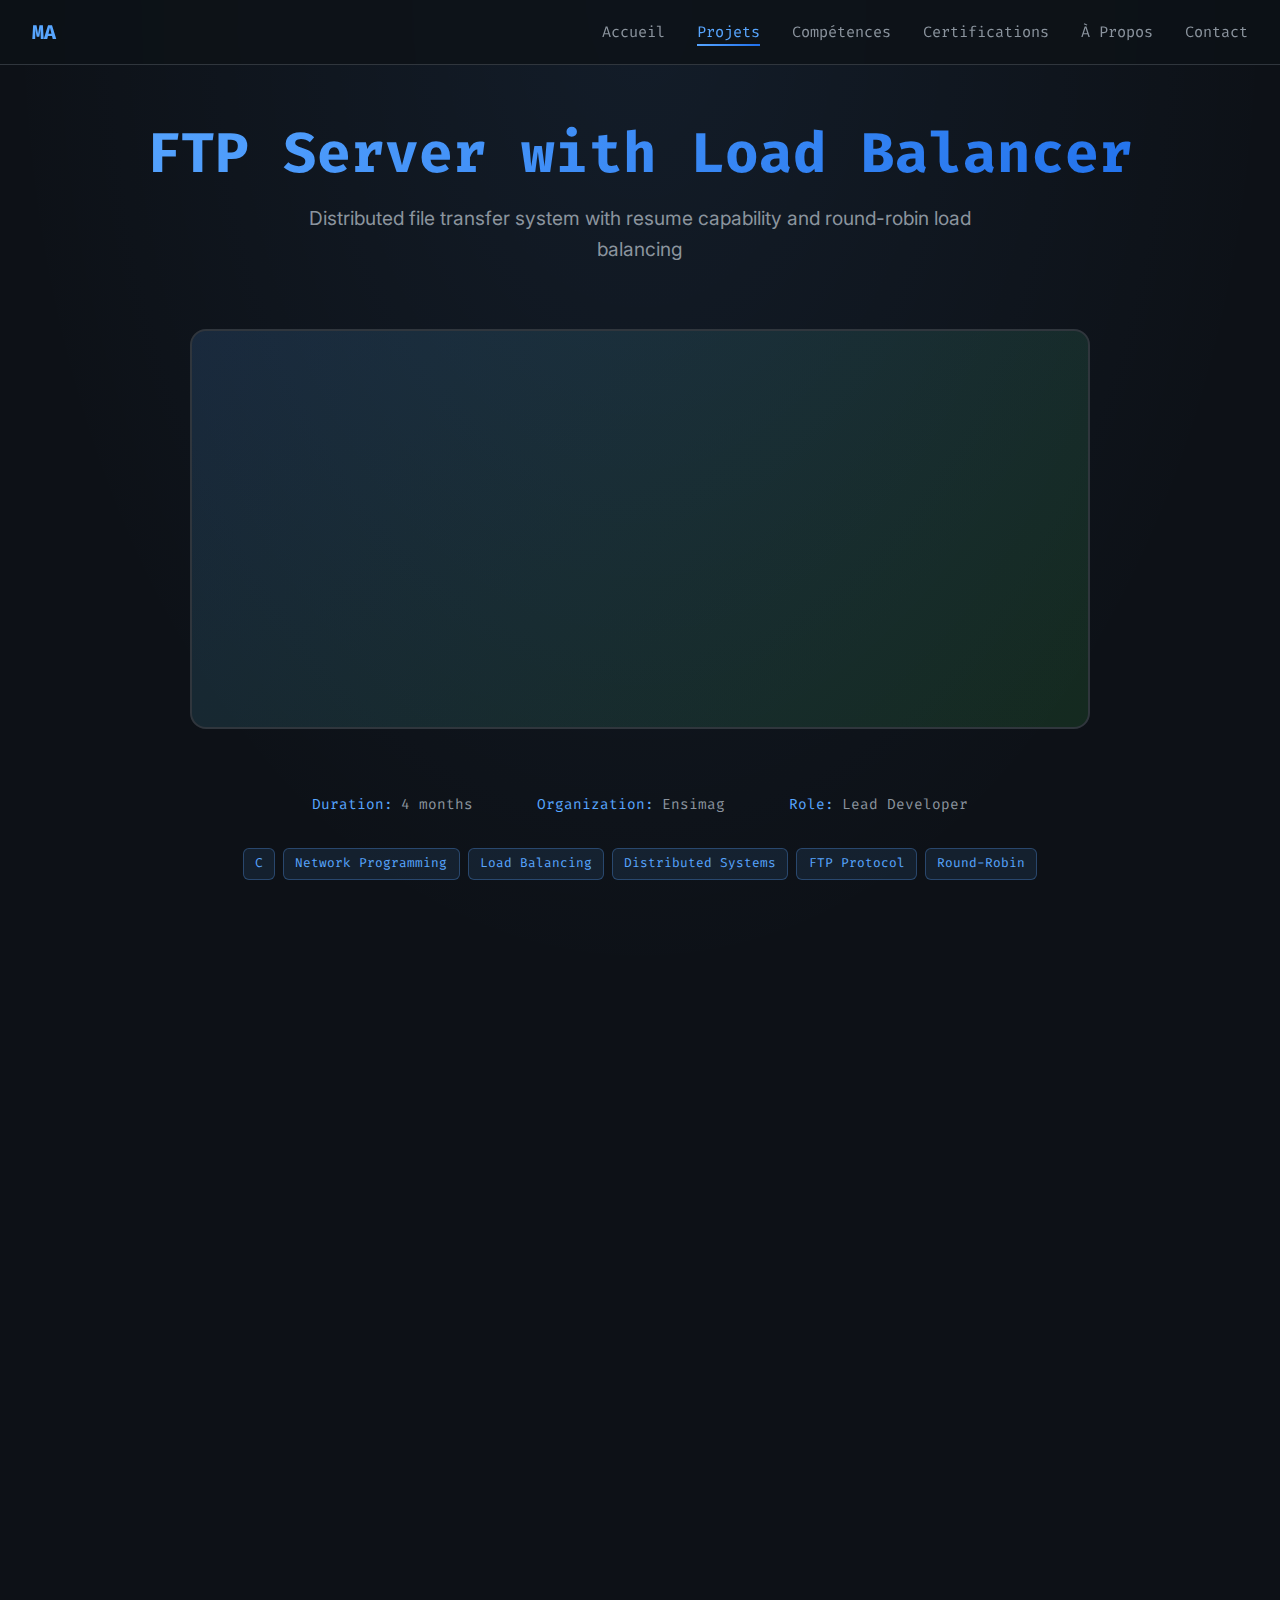
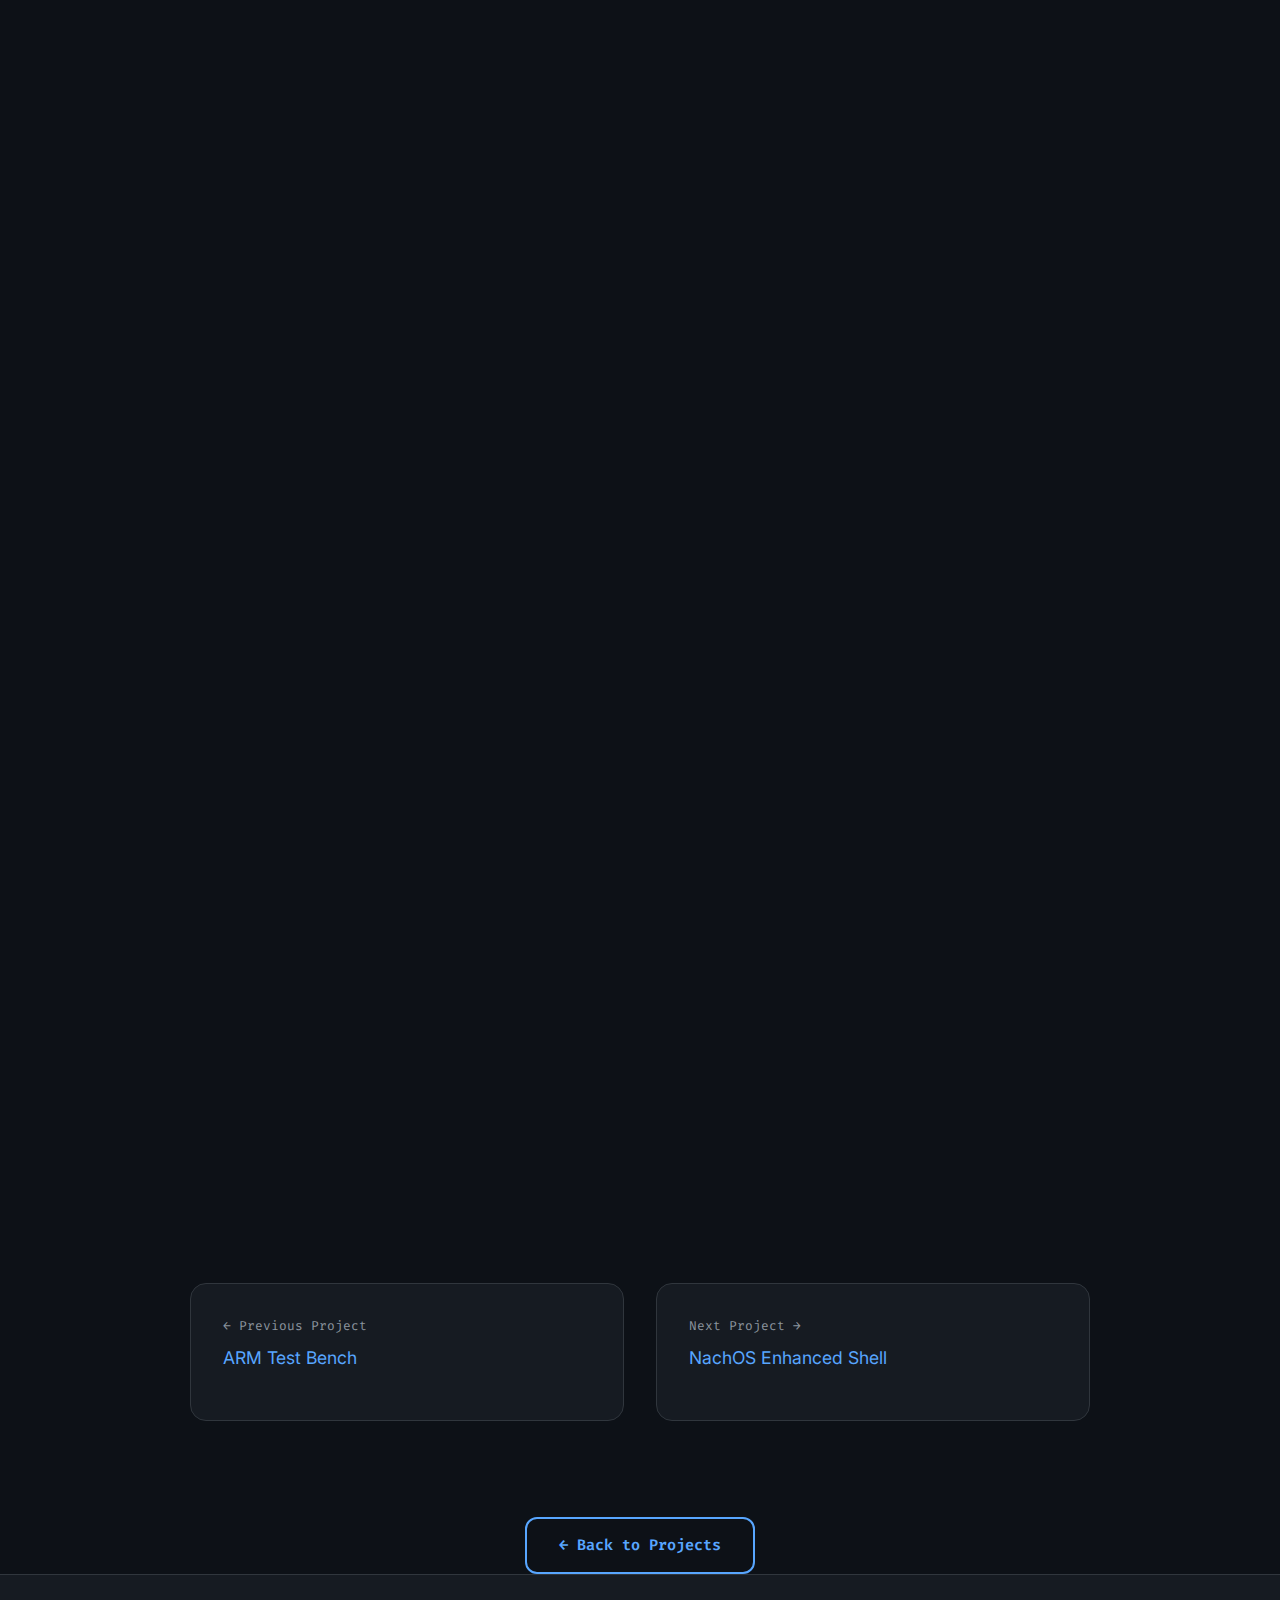
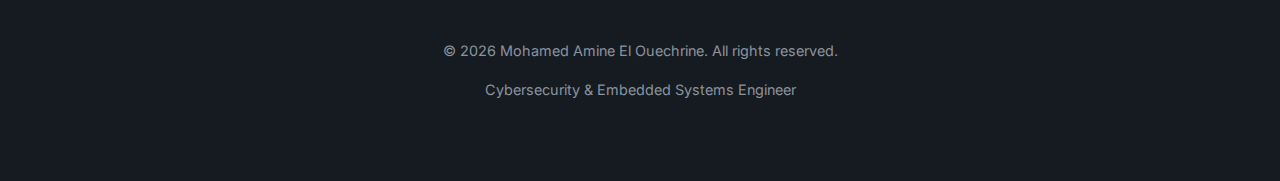
<file: projects/ftp-server.html>
<!DOCTYPE html>
<html lang="fr">

<head>
    <meta charset="UTF-8">
    <meta name="viewport" content="width=device-width, initial-scale=1.0">

    <!-- SEO Meta Tags -->
    <meta name="description"
        content="FTP Server with Load Balancer - Distributed file transfer system with resume capability and round-robin load balancing">
    <meta name="keywords" content="FTP, Load Balancer, Distributed Systems, C, Network Programming">
    <meta name="author" content="Mohamed Amine El Ouechrine">

    <title>FTP Server with Load Balancer | Mohamed Amine El Ouechrine</title>

    <!-- Fonts -->
    <link rel="preconnect" href="https://fonts.googleapis.com">
    <link rel="preconnect" href="https://fonts.gstatic.com" crossorigin>
    <link
        href="https://fonts.googleapis.com/css2?family=Fira+Code:wght@400;700&family=Inter:wght@300;400;600;700&display=swap"
        rel="stylesheet">

    <!-- Stylesheet -->
    <link rel="stylesheet" href="../assets/css/main.css">

    <style>
        /* Project Page Specific Styles */
        .project-hero {
            padding-top: 120px;
            padding-bottom: var(--spacing-xl);
            background: radial-gradient(ellipse at top, rgba(88, 166, 255, 0.08) 0%, transparent 70%);
            text-align: center;
        }

        .project-hero-image {
            width: 100%;
            max-width: 900px;
            height: 400px;
            margin: var(--spacing-lg) auto;
            background: linear-gradient(135deg, rgba(88, 166, 255, 0.15), rgba(63, 185, 80, 0.15));
            border-radius: var(--radius-lg);
            border: 2px solid var(--border-subtle);
            display: flex;
            align-items: center;
            justify-content: center;
            font-size: 5rem;
        }

        .project-meta {
            display: flex;
            justify-content: center;
            gap: var(--spacing-lg);
            flex-wrap: wrap;
            margin-top: var(--spacing-md);
            font-family: var(--font-mono);
            font-size: 0.9rem;
        }

        .meta-item {
            display: flex;
            align-items: center;
            gap: 0.5rem;
            color: var(--text-secondary);
        }

        .meta-label {
            color: var(--accent-electric-blue);
        }

        .project-section {
            max-width: 900px;
            margin: 0 auto var(--spacing-xl);
        }

        .project-section h2 {
            margin-bottom: var(--spacing-md);
            padding-bottom: var(--spacing-sm);
            border-bottom: 2px solid var(--border-subtle);
        }

        .challenge-box,
        .solution-box,
        .results-box {
            background: var(--card-bg);
            border: 1px solid var(--border-subtle);
            border-radius: var(--radius-lg);
            padding: var(--spacing-lg);
            margin-bottom: var(--spacing-md);
        }

        .challenge-box {
            border-left: 4px solid #FFA657;
        }

        .solution-box {
            border-left: 4px solid var(--accent-electric-blue);
        }

        .results-box {
            border-left: 4px solid var(--success-terminal-green);
        }

        .phase-container {
            background: var(--bg-deep-space);
            border: 1px solid var(--border-subtle);
            border-radius: var(--radius-md);
            padding: var(--spacing-md);
            margin-bottom: var(--spacing-md);
        }

        .phase-header {
            display: flex;
            align-items: center;
            gap: var(--spacing-sm);
            margin-bottom: var(--spacing-sm);
        }

        .phase-number {
            background: var(--gradient-blue);
            color: white;
            width: 40px;
            height: 40px;
            border-radius: 50%;
            display: flex;
            align-items: center;
            justify-content: center;
            font-family: var(--font-mono);
            font-weight: 700;
            font-size: 1.2rem;
        }

        .phase-title {
            color: var(--accent-electric-blue);
            font-size: 1.3rem;
            margin: 0;
        }

        .tools-grid {
            display: grid;
            grid-template-columns: repeat(auto-fit, minmax(150px, 1fr));
            gap: var(--spacing-sm);
            margin-top: var(--spacing-md);
        }

        .tool-item {
            background: var(--bg-deep-space);
            border: 1px solid var(--border-subtle);
            border-radius: var(--radius-md);
            padding: var(--spacing-sm);
            text-align: center;
            font-family: var(--font-mono);
            color: var(--success-terminal-green);
            transition: all var(--transition-fast);
        }

        .tool-item:hover {
            border-color: var(--success-terminal-green);
            box-shadow: var(--glow-green);
        }

        .results-stats {
            display: grid;
            grid-template-columns: repeat(auto-fit, minmax(200px, 1fr));
            gap: var(--spacing-md);
            margin-top: var(--spacing-md);
        }

        .stat-card {
            text-align: center;
            background: var(--bg-deep-space);
            border: 1px solid var(--border-subtle);
            border-radius: var(--radius-md);
            padding: var(--spacing-md);
        }

        .stat-value {
            font-family: var(--font-mono);
            font-size: 2.5rem;
            font-weight: 700;
            color: var(--success-terminal-green);
            margin-bottom: var(--spacing-xs);
        }

        .stat-label {
            color: var(--text-secondary);
            font-size: 0.9rem;
        }

        .project-navigation {
            display: flex;
            justify-content: space-between;
            max-width: 900px;
            margin: var(--spacing-xl) auto;
            gap: var(--spacing-md);
        }

        .nav-project {
            flex: 1;
            background: var(--card-bg);
            border: 1px solid var(--border-subtle);
            border-radius: var(--radius-lg);
            padding: var(--spacing-md);
            transition: all var(--transition-normal);
            text-decoration: none;
            display: block;
        }

        .nav-project:hover {
            border-color: var(--accent-electric-blue);
            transform: translateY(-5px);
        }

        .nav-label {
            font-family: var(--font-mono);
            font-size: 0.8rem;
            color: var(--text-secondary);
            margin-bottom: var(--spacing-xs);
        }

        .nav-title {
            color: var(--accent-electric-blue);
            font-size: 1.1rem;
        }

        @media (max-width: 768px) {
            .project-hero-image {
                height: 250px;
                font-size: 3rem;
            }

            .project-meta {
                flex-direction: column;
                align-items: center;
                gap: var(--spacing-sm);
            }

            .project-navigation {
                flex-direction: column;
            }
        }
    </style>
</head>

<body>
    <!-- Navigation -->
    <nav class="navbar">
        <div class="nav-container">
            <a href="../index.html" class="nav-logo">MA</a>
            <button class="nav-toggle" aria-label="Toggle navigation">
                ☰
            </button>
            <ul class="nav-links">
                <li><a href="../index.html#home">Accueil</a></li>
                <li><a href="../index.html#projects" class="active">Projets</a></li>
                <li><a href="../index.html#skills">Compétences</a></li>
                <li><a href="../index.html#certifications">Certifications</a></li>
                <li><a href="../about.html">À Propos</a></li>
                <li><a href="../index.html#contact">Contact</a></li>
            </ul>
        </div>
    </nav>

    <!-- Project Hero -->
    <section class="project-hero">
        <div class="container">
            <h1>FTP Server with Load Balancer</h1>
            <p
                style="font-size: 1.2rem; color: var(--text-secondary); max-width: 700px; margin: var(--spacing-sm) auto;">
                Distributed file transfer system with resume capability and round-robin load balancing
            </p>

            <div class="project-hero-image">
            </div>

            <div class="project-meta">
                <div class="meta-item">
                    <span class="meta-label">Duration:</span>
                    <span>4 months</span>
                </div>
                <div class="meta-item">
                    <span class="meta-label">Organization:</span>
                    <span>Ensimag</span>
                </div>
                <div class="meta-item">
                    <span class="meta-label">Role:</span>
                    <span>Lead Developer</span>
                </div>
            </div>

            <div style="margin-top: var(--spacing-md);">
                <div class="project-tags" style="justify-content: center;">
                    <span class="tag">C</span>
                    <span class="tag">Network Programming</span>
                    <span class="tag">Load Balancing</span>
                    <span class="tag">Distributed Systems</span>
                    <span class="tag">FTP Protocol</span>
                    <span class="tag">Round-Robin</span>
                </div>
            </div>
        </div>
    </section>

    <!-- The Challenge -->
    <section class="container">
        <div class="project-section fade-in">
            <h2>The Challenge</h2>
            <div class="challenge-box">
                <p>
                    Build a production-ready <strong>FTP server</strong> that handles file transfers reliably
                    and efficiently. The system must support multiple simultaneous clients, resume interrupted
                    transfers, and distribute load across multiple server instances.
                </p>
                <p>
                    <strong>Key Requirements:</strong>
                </p>
                <ul style="margin-left: var(--spacing-md); color: var(--text-secondary);">
                    <li>Handle large files (>1GB) without memory saturation</li>
                    <li>Resume downloads after client crashes without re-downloading</li>
                    <li>Support multiple concurrent connections</li>
                    <li>Implement load balancing for scalability</li>
                    <li>Ensure cross-architecture compatibility (big-endian/little-endian)</li>
                </ul>
            </div>
        </div>
    </section>

    <!-- My Role -->
    <section class="container">
        <div class="project-section fade-in">
            <h2>My Role</h2>
            <p>
                As <strong>Lead Developer</strong>, I designed and implemented the complete FTP system
                through three progressive phases, from basic client-server to a full distributed architecture
                with load balancing.
            </p>
            <p style="color: var(--text-secondary); margin-top: var(--spacing-sm);">
                <strong>Responsibilities:</strong> Network protocol design, robust I/O handling, load balancer
                implementation, performance testing, and documentation.
            </p>
        </div>
    </section>

    <!-- Technical Solution -->
    <section class="container">
        <div class="project-section fade-in">
            <h2>Technical Solution</h2>

            <h3 style="color: var(--accent-electric-blue); margin-top: var(--spacing-md);">Architecture Evolution</h3>

            <!-- Phase 1 -->
            <div class="phase-container">
                <div class="phase-header">
                    <div class="phase-number">1</div>
                    <h3 class="phase-title">Basic FTP Server</h3>
                </div>
                <p style="color: var(--text-secondary);">
                    <strong>Goal:</strong> Establish fundamental client-server communication
                </p>
                <ul style="margin-left: var(--spacing-md); color: var(--text-secondary);">
                    <li>Client sends GET request for a file</li>
                    <li>Server listens on port 2121, checks file existence, and sends it back</li>
                    <li>Separate directories for client/server file storage</li>
                    <li>Proper connection termination and child process cleanup</li>
                </ul>
                <p style="margin-top: var(--spacing-sm); color: var(--text-secondary);">
                    <strong>Limitation:</strong> Single file per connection
                </p>
            </div>

            <!-- Phase 2 -->
            <div class="phase-container">
                <div class="phase-header">
                    <div class="phase-number">2</div>
                    <h3 class="phase-title">Advanced Features</h3>
                </div>
                <p style="color: var(--text-secondary);">
                    <strong>Improvements:</strong> Production-ready features
                </p>
                <ul style="margin-left: var(--spacing-md); color: var(--text-secondary);">
                    <li><strong>Multi-file support:</strong> Request multiple files per connection</li>
                    <li><strong>Resume capability:</strong> Automatic transfer resumption after client crash</li>
                    <li><strong>Robust I/O:</strong> <code>rio_readn()/rio_writen()</code> prevent partial reads</li>
                    <li><strong>Binary file support:</strong> Handle PDF, MP3, videos, large files</li>
                    <li><strong>Offset tracking:</strong> Save download progress to resume from failure point</li>
                </ul>
            </div>

            <!-- Phase 3 -->
            <div class="phase-container">
                <div class="phase-header">
                    <div class="phase-number">3</div>
                    <h3 class="phase-title">Load Balancer Architecture</h3>
                </div>
                <p style="color: var(--text-secondary);">
                    <strong>Distributed system:</strong> Master/slave architecture
                </p>
                <ul style="margin-left: var(--spacing-md); color: var(--text-secondary);">
                    <li><strong>Master server:</strong> Load balancer using round-robin policy</li>
                    <li><strong>Slave servers:</strong> Fixed number (MAX_SLAVE) handling actual transfers</li>
                    <li><strong>Client routing:</strong> Master directs clients to least-loaded slave</li>
                    <li><strong>State tracking:</strong> Master maintains slave info (IP, port, status)</li>
                    <li><strong>Algorithm:</strong> <code>current_fd = (current_fd + 1) % MAX_SLAVE</code></li>
                </ul>
            </div>

            <h3 style="color: var(--accent-electric-blue); margin-top: var(--spacing-lg);">Technical Decisions</h3>
            <div class="solution-box">
                <p><strong>Network byte order:</strong></p>
                <ul style="margin-left: var(--spacing-md); color: var(--text-secondary);">
                    <li>Systematic use of <code>ntohl()/htonl()</code> for cross-architecture compatibility</li>
                    <li>Ensures correct packet header and file size transmission</li>
                </ul>
                <p style="margin-top: var(--spacing-sm);"><strong>Robust I/O handling:</strong></p>
                <ul style="margin-left: var(--spacing-md); color: var(--text-secondary);">
                    <li>Adopted <code>rio_readn()/rio_writen()</code> over standard <code>read()/write()</code></li>
                    <li>Prevents partial reads during block transfers</li>
                    <li>Simplifies handling of multiple file requests per connection</li>
                </ul>
            </div>
        </div>
    </section>

    <!-- Key Results -->
    <section class="container">
        <div class="project-section fade-in">
            <h2>Key Results</h2>
            <div class="results-box">
                <div class="results-stats">
                    <div class="stat-card">
                        <div class="stat-value">5+</div>
                        <div class="stat-label">Concurrent Connections</div>
                    </div>
                    <div class="stat-card">
                        <div class="stat-value">1GB+</div>
                        <div class="stat-label">Large Files Supported</div>
                    </div>
                    <div class="stat-card">
                        <div class="stat-value">100%</div>
                        <div class="stat-label">Resume Success Rate</div>
                    </div>
                </div>

                <h4 style="color: var(--success-terminal-green); margin-top: var(--spacing-md);">
                    Validated Features
                </h4>
                <ul style="margin-left: var(--spacing-md); color: var(--text-secondary);">
                    <li><strong>Multi-format transfer:</strong> Successfully tested .txt, .pdf, .mp3, videos</li>
                    <li><strong>Crash recovery:</strong> Downloads resume from exact failure point without data loss
                    </li>
                    <li><strong>Performance:</strong> Efficient block-based transfer, no memory saturation on large
                        files</li>
                    <li><strong>Concurrent clients:</strong> NB_PROC clients handled simultaneously without errors</li>
                    <li><strong>Load distribution:</strong> Round-robin policy verified via server logs</li>
                </ul>

                <h4 style="color: var(--success-terminal-green); margin-top: var(--spacing-md);">
                    Skills Developed
                </h4>
                <ul style="margin-left: var(--spacing-md); color: var(--text-secondary);">
                    <li>Network programming in C (sockets, TCP/IP, protocols)</li>
                    <li>Distributed systems architecture (load balancing, master/slave)</li>
                    <li>Robust error handling and recovery mechanisms</li>
                    <li>Performance optimization for large file transfers</li>
                    <li>Cross-platform compatibility (endianness, portability)</li>
                </ul>
            </div>
        </div>
    </section>

    <!-- Project Navigation -->
    <nav class="container">
        <div class="project-navigation">
            <a href="arm-testbench.html" class="nav-project">
                <p class="nav-label">← Previous Project</p>
                <p class="nav-title">ARM Test Bench</p>
            </a>
            <a href="nachos.html" class="nav-project">
                <p class="nav-label">Next Project →</p>
                <p class="nav-title">NachOS Enhanced Shell</p>
            </a>
        </div>

        <div style="text-align: center; margin-top: var(--spacing-md);">
            <a href="../index.html#projects" class="btn btn-secondary">← Back to Projects</a>
        </div>
    </nav>

    <!-- Footer -->
    <footer class="footer">
        <div class="footer-content">
            <p>&copy; 2026 Mohamed Amine El Ouechrine. All rights reserved.</p>
            <p>Cybersecurity & Embedded Systems Engineer</p>
        </div>
    </footer>

    <!-- JavaScript -->
    <script src="../assets/js/main.js"></script>
</body>

</html>
</file>
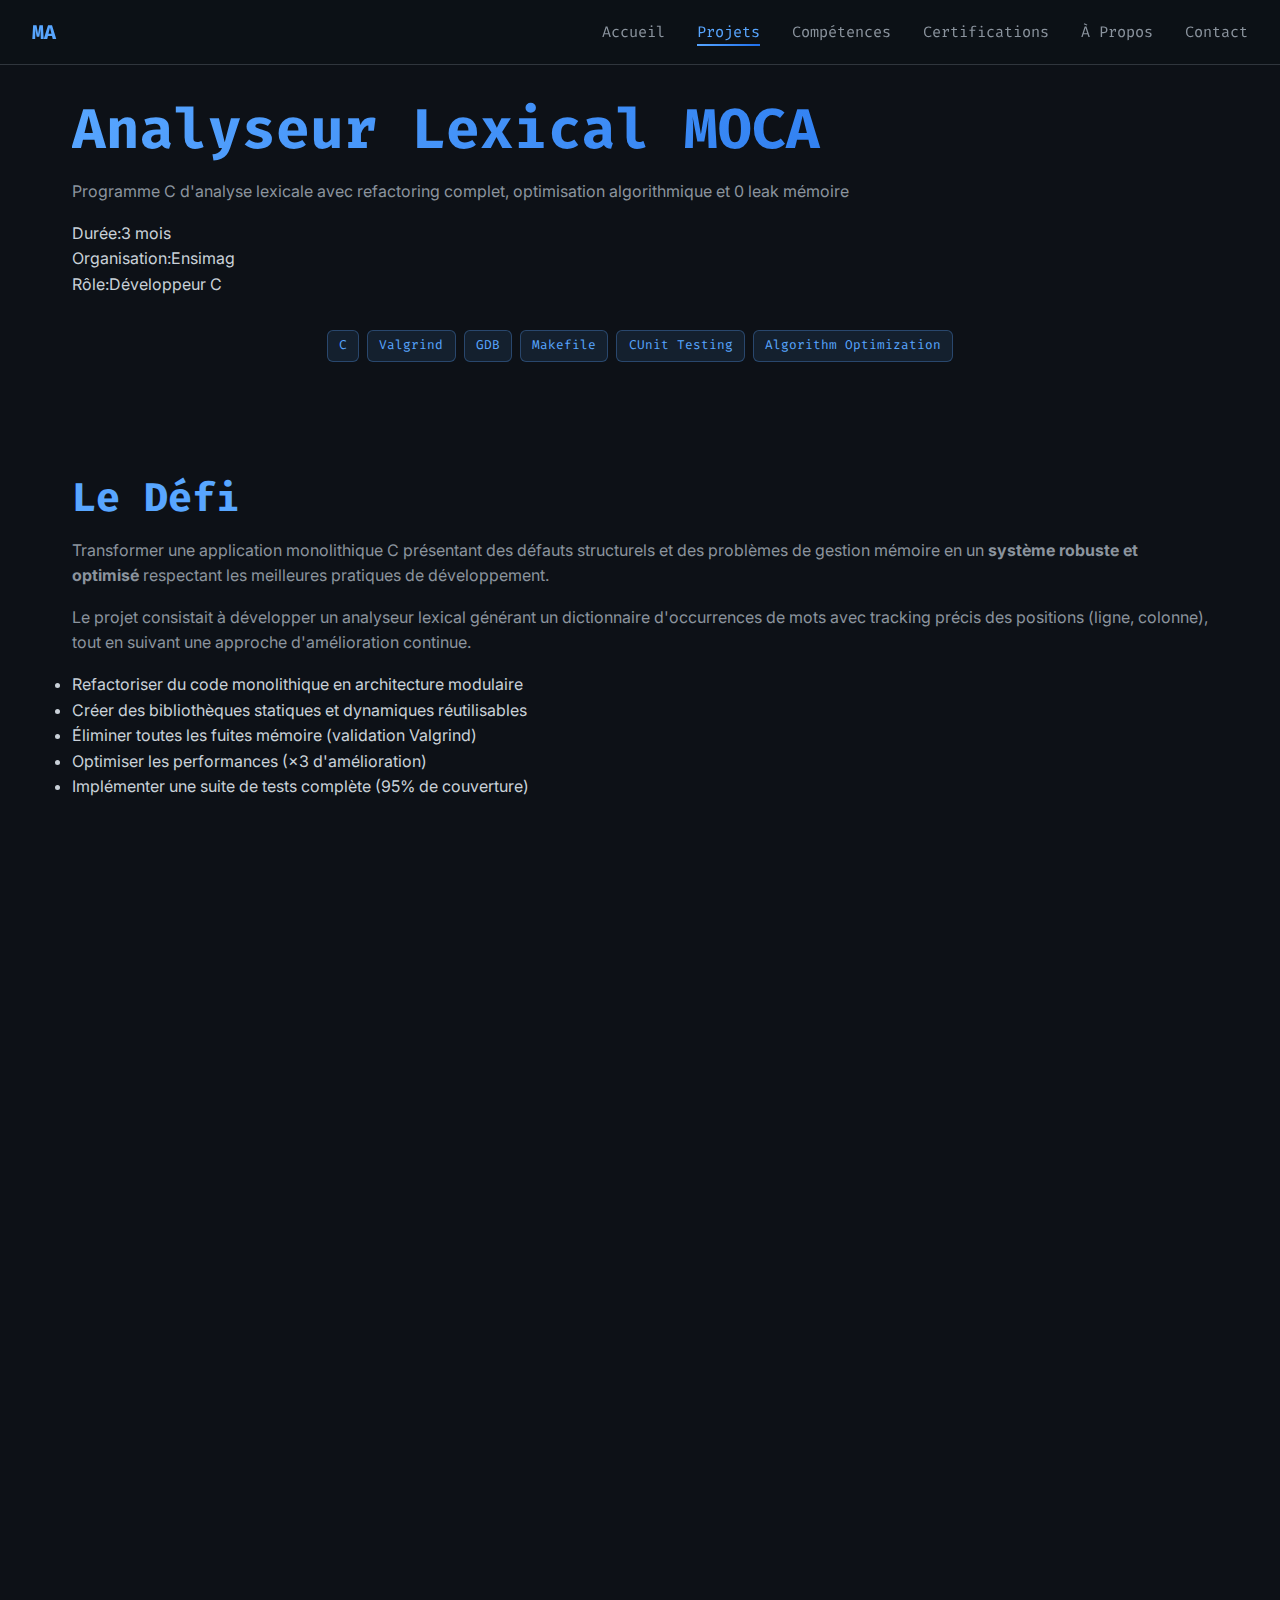
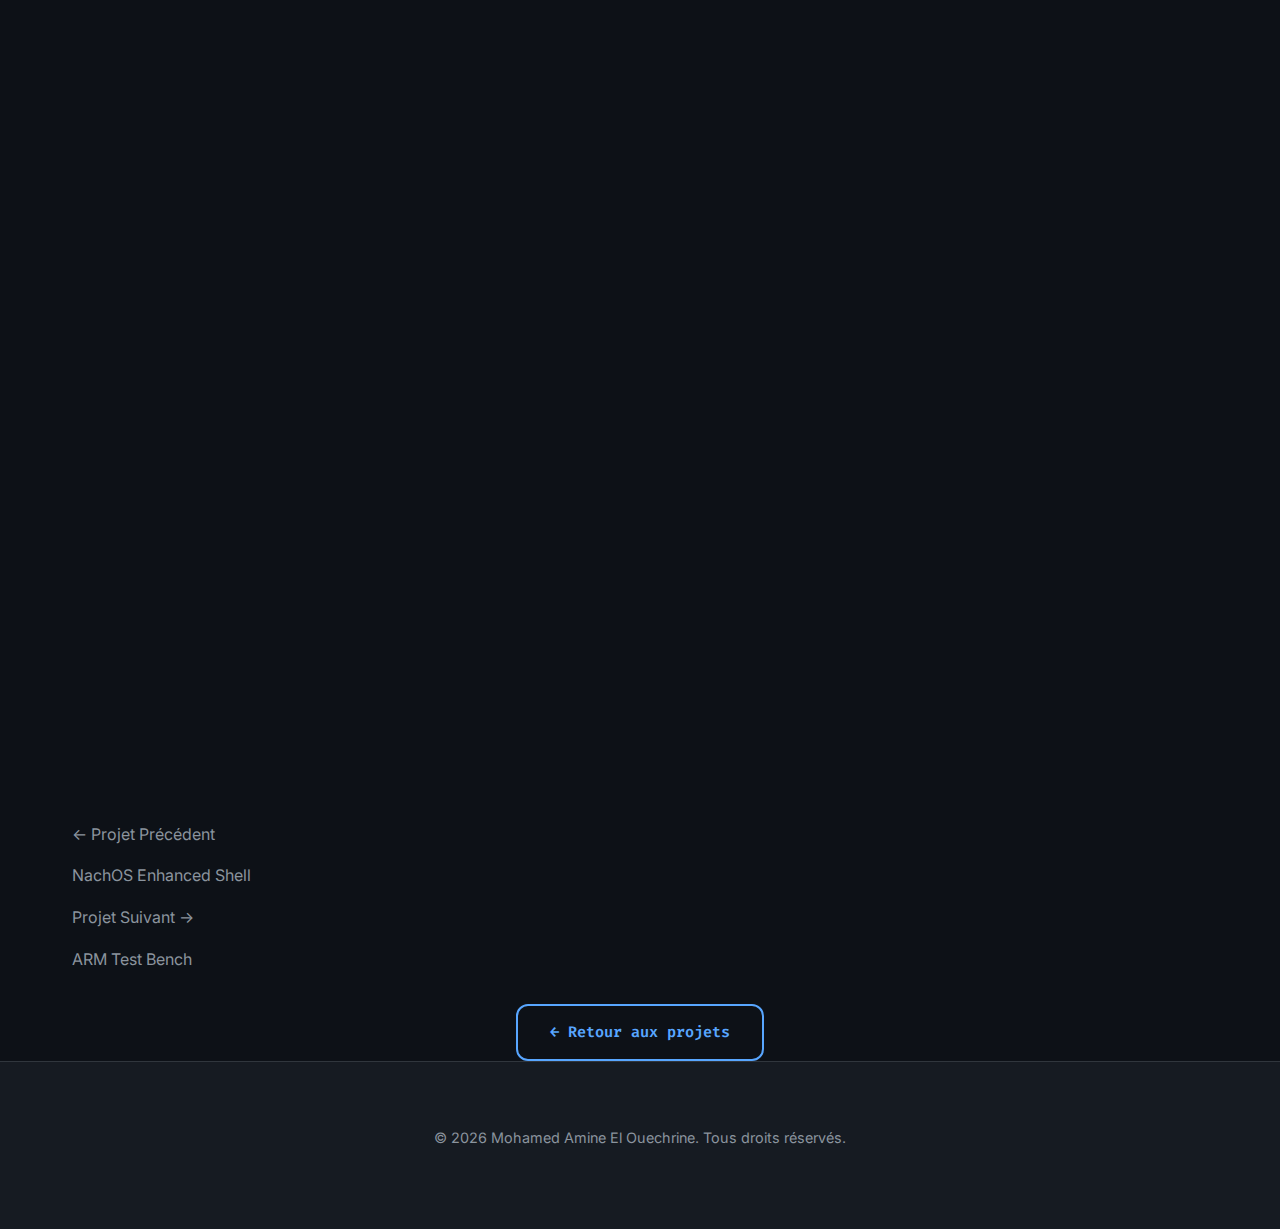
<file: projects/moca-analyzer.html>
<!DOCTYPE html>
<html lang="fr">

<head>
    <meta charset="UTF-8">
    <meta name="viewport" content="width=device-width, initial-scale=1.0">
    <meta name="description"
        content="Analyseur Lexical MOCA - Projet C avancé avec refactoring, optimisation et gestion mémoire rigoureuse">
    <title>Analyseur Lexical MOCA | Mohamed Amine El Ouechrine</title>
    <link
        href="https://fonts.googleapis.com/css2?family=Fira+Code:wght@400;700&family=Inter:wght@300;400;600;700&display=swap"
        rel="stylesheet">
    <link rel="stylesheet" href="../assets/css/main.css">
</head>

<body>
    <nav class="navbar">
        <div class="nav-container">
            <a href="../index.html" class="nav-logo">MA</a>
            <button class="nav-toggle">☰</button>
            <ul class="nav-links">
                <li><a href="../index.html#home">Accueil</a></li>
                <li><a href="../index.html#projects" class="active">Projets</a></li>
                <li><a href="../index.html#skills">Compétences</a></li>
                <li><a href="../index.html#certifications">Certifications</a></li>
                <li><a href="../about.html">À Propos</a></li>
                <li><a href="../index.html#contact">Contact</a></li>
            </ul>
        </div>
    </nav>

    <section class="project-hero">
        <div class="container">
            <h1 class="project-hero-title">Analyseur Lexical MOCA</h1>
            <p class="project-hero-subtitle">
                Programme C d'analyse lexicale avec refactoring complet, optimisation algorithmique et 0 leak mémoire
            </p>
            <div class="project-hero-image"></div>
            <div class="project-meta">
                <div class="meta-item"><span class="meta-label">Durée:</span><span>3 mois</span></div>
                <div class="meta-item"><span class="meta-label">Organisation:</span><span>Ensimag</span></div>
                <div class="meta-item"><span class="meta-label">Rôle:</span><span>Développeur C</span></div>
            </div>
            <div style="margin-top: var(--spacing-md);">
                <div class="project-tags" style="justify-content: center;">
                    <span class="tag">C</span>
                    <span class="tag">Valgrind</span>
                    <span class="tag">GDB</span>
                    <span class="tag">Makefile</span>
                    <span class="tag">CUnit Testing</span>
                    <span class="tag">Algorithm Optimization</span>
                </div>
            </div>
        </div>
    </section>

    <section class="container">
        <div class="project-section fade-in">
            <h2>Le Défi</h2>
            <div class="challenge-box">
                <p>
                    Transformer une application monolithique C présentant des défauts structurels et des problèmes de
                    gestion mémoire en un <strong>système robuste et optimisé</strong> respectant les meilleures
                    pratiques de développement.
                </p>
                <p>
                    Le projet consistait à développer un analyseur lexical générant un dictionnaire d'occurrences de
                    mots avec tracking précis des positions (ligne, colonne), tout en suivant une approche
                    d'amélioration continue.
                </p>
                <ul>
                    <li>Refactoriser du code monolithique en architecture modulaire</li>
                    <li>Créer des bibliothèques statiques et dynamiques réutilisables</li>
                    <li>Éliminer toutes les fuites mémoire (validation Valgrind)</li>
                    <li>Optimiser les performances (×3 d'amélioration)</li>
                    <li>Implémenter une suite de tests complète (95% de couverture)</li>
                </ul>
            </div>
        </div>
    </section>

    <section class="container">
        <div class="project-section fade-in">
            <h2>Mon Rôle</h2>
            <p><strong>Développeur C principal</strong>, responsable de l'ensemble du cycle de refactoring et
                d'optimisation :</p>
            <ul style="margin-left: var(--spacing-md); color: var(--text-secondary);">
                <li><strong>Analyse de code</strong> : audit du code existant, identification des défauts structurels
                </li>
                <li><strong>Refactoring</strong> : redesign modulaire, séparation des responsabilités</li>
                <li><strong>Développement de bibliothèques</strong> : création de libs statiques/dynamiques avec APIs
                    claires</li>
                <li><strong>Gestion mémoire</strong> : utilisation de Valgrind et AddressSanitizer pour détecter et
                    corriger les leaks</li>
                <li><strong>Tests et validation</strong> : suite de tests CUnit, fuzzing automatisé</li>
                <li><strong>Optimisation</strong> : profiling avec gprof, amélioration des algorithmes</li>
            </ul>
        </div>
    </section>

    <section class="container">
        <div class="project-section fade-in">
            <h2>Analyse Technique Approfondie</h2>

            <h3 style="color: var(--accent-electric-blue); margin-top: var(--spacing-md);">Fonctionnalités Clés</h3>

            <div style="margin-bottom: var(--spacing-lg);">
                <h4 style="color: var(--success-terminal-green);">Traitement de Texte Avancé</h4>
                <ul style="margin-left: var(--spacing-md); color: var(--text-secondary);">
                    <li>Extraction de mots avec séparateurs personnalisables</li>
                    <li>Tracking précis des positions (ligne, colonne)</li>
                    <li>Support multi-format pour fichiers texte</li>
                    <li>Options de filtrage de mots configurables</li>
                </ul>
            </div>

            <div style="margin-bottom: var(--spacing-lg);">
                <h4 style="color: var(--success-terminal-green);">Structures de Données & Algorithmes</h4>
                <ul style="margin-left: var(--spacing-md); color: var(--text-secondary);">
                    <li><strong>Table de hachage custom</strong> : implémentation optimisée pour l'indexation</li>
                    <li><strong>Arbre binaire équilibré</strong> : stockage efficace avec O(log n) en recherche</li>
                    <li><strong>Algorithmes de recherche/insertion optimisés</strong></li>
                    <li><strong>Gestion de listes chaînées</strong> : allocation mémoire efficace</li>
                </ul>
            </div>

            <div style="margin-bottom: var(--spacing-lg);">
                <h4 style="color: var(--success-terminal-green);">Architecture Logicielle</h4>
                <ul style="margin-left: var(--spacing-md); color: var(--text-secondary);">
                    <li>Design modulaire avec séparation claire des responsabilités</li>
                    <li>Bibliothèques statiques et dynamiques</li>
                    <li>Interfaces API bien définies</li>
                    <li>Sérialisation/désérialisation de données</li>
                </ul>
            </div>

            <h3 style="color: var(--accent-electric-blue); margin-top: var(--spacing-lg);">Outils & Technologies</h3>
            <div class="tools-grid">
                <div class="tool-item">C (ANSI C)</div>
                <div class="tool-item">GCC/Clang</div>
                <div class="tool-item">Valgrind</div>
                <div class="tool-item">AddressSanitizer</div>
                <div class="tool-item">GDB Debugger</div>
                <div class="tool-item">Make/Makefile</div>
                <div class="tool-item">CUnit</div>
                <div class="tool-item">gprof</div>
                <div class="tool-item">Git</div>
                <div class="tool-item">Fuzzing</div>
            </div>
        </div>
    </section>

    <section class="container">
        <div class="project-section fade-in">
            <h2>Processus de Développement</h2>

            <div style="position: relative; padding-left: 40px;">
                <div
                    style="position: absolute; left: 20px; top: 0; bottom: 0; width: 3px; background: linear-gradient(180deg, var(--accent-electric-blue) 0%, var(--success-terminal-green) 100%);">
                </div>

                <!-- Phase 1 -->
                <div style="margin-bottom: var(--spacing-lg); position: relative;">
                    <div
                        style="position: absolute; left: 8px; width: 24px; height: 24px; background: var(--accent-electric-blue); border-radius: 50%; display: flex; align-items: center; justify-content: center; color: white; font-weight: bold; font-size: 12px;">
                        1</div>
                    <div
                        style="background: var(--card-bg); padding: var(--spacing-md); border-radius: var(--radius-md); border-left: 4px solid var(--accent-electric-blue); margin-left: var(--spacing-md);">
                        <h4 style="color: var(--text-primary); margin-bottom: var(--spacing-xs);">Évaluation Initiale &
                            Restructuration</h4>
                        <p style="color: var(--text-secondary); margin-bottom: var(--spacing-sm);">
                            Analyse de l'application monolithique pour identifier les défauts structurels et problèmes
                            de gestion mémoire.
                            Redesign de l'architecture en modules distincts avec responsabilités claires.
                        </p>
                        <div style="display: flex; gap: var(--spacing-xs); flex-wrap: wrap;">
                            <span
                                style="background: rgba(88, 166, 255, 0.1); color: var(--accent-electric-blue); padding: 4px 12px; border-radius: 12px; font-size: 0.85rem;">Audit
                                de Code</span>
                            <span
                                style="background: rgba(88, 166, 255, 0.1); color: var(--accent-electric-blue); padding: 4px 12px; border-radius: 12px; font-size: 0.85rem;">Design
                                Modulaire</span>
                            <span
                                style="background: rgba(88, 166, 255, 0.1); color: var(--accent-electric-blue); padding: 4px 12px; border-radius: 12px; font-size: 0.85rem;">Création
                                Makefile</span>
                        </div>
                    </div>
                </div>

                <!-- Phase 2 -->
                <div style="margin-bottom: var(--spacing-lg); position: relative;">
                    <div
                        style="position: absolute; left: 8px; width: 24px; height: 24px; background: var(--success-terminal-green); border-radius: 50%; display: flex; align-items: center; justify-content: center; color: white; font-weight: bold; font-size: 12px;">
                        2</div>
                    <div
                        style="background: var(--card-bg); padding: var(--spacing-md); border-radius: var(--radius-md); border-left: 4px solid var(--success-terminal-green); margin-left: var(--spacing-md);">
                        <h4 style="color: var(--text-primary); margin-bottom: var(--spacing-xs);">Développement de
                            Bibliothèques & Design API</h4>
                        <p style="color: var(--text-secondary); margin-bottom: var(--spacing-sm);">
                            Création de bibliothèques statiques et dynamiques pour améliorer la réutilisabilité et la
                            maintenabilité.
                            Définition d'interfaces claires entre modules et documentation complète des APIs exposées.
                        </p>
                        <div style="display: flex; gap: var(--spacing-xs); flex-wrap: wrap;">
                            <span
                                style="background: rgba(63, 185, 80, 0.1); color: var(--success-terminal-green); padding: 4px 12px; border-radius: 12px; font-size: 0.85rem;">Bibliothèques
                                Statiques</span>
                            <span
                                style="background: rgba(63, 185, 80, 0.1); color: var(--success-terminal-green); padding: 4px 12px; border-radius: 12px; font-size: 0.85rem;">Bibliothèques
                                Dynamiques</span>
                            <span
                                style="background: rgba(63, 185, 80, 0.1); color: var(--success-terminal-green); padding: 4px 12px; border-radius: 12px; font-size: 0.85rem;">Documentation
                                API</span>
                        </div>
                    </div>
                </div>

                <!-- Phase 3 -->
                <div style="margin-bottom: var(--spacing-lg); position: relative;">
                    <div
                        style="position: absolute; left: 8px; width: 24px; height: 24px; background: #9c27b0; border-radius: 50%; display: flex; align-items: center; justify-content: center; color: white; font-weight: bold; font-size: 12px;">
                        3</div>
                    <div
                        style="background: var(--card-bg); padding: var(--spacing-md); border-radius: var(--radius-md); border-left: 4px solid #9c27b0; margin-left: var(--spacing-md);">
                        <h4 style="color: var(--text-primary); margin-bottom: var(--spacing-xs);">Tests & Assurance
                            Qualité</h4>
                        <p style="color: var(--text-secondary); margin-bottom: var(--spacing-sm);">
                            Implémentation de tests unitaires complets avec le framework CUnit et tests de fuzzing
                            automatisés.
                            Intégration des tests dans le processus de build pour détecter les régressions.
                        </p>
                        <div style="display: flex; gap: var(--spacing-xs); flex-wrap: wrap;">
                            <span
                                style="background: rgba(156, 39, 176, 0.1); color: #9c27b0; padding: 4px 12px; border-radius: 12px; font-size: 0.85rem;">Tests
                                Unitaires CUnit</span>
                            <span
                                style="background: rgba(156, 39, 176, 0.1); color: #9c27b0; padding: 4px 12px; border-radius: 12px; font-size: 0.85rem;">Fuzzing
                                Tests</span>
                            <span
                                style="background: rgba(156, 39, 176, 0.1); color: #9c27b0; padding: 4px 12px; border-radius: 12px; font-size: 0.85rem;">Couverture
                                95%</span>
                        </div>
                    </div>
                </div>

                <!-- Phase 4 -->
                <div style="margin-bottom: var(--spacing-lg); position: relative;">
                    <div
                        style="position: absolute; left: 8px; width: 24px; height: 24px; background: #f44336; border-radius: 50%; display: flex; align-items: center; justify-content: center; color: white; font-weight: bold; font-size: 12px;">
                        4</div>
                    <div
                        style="background: var(--card-bg); padding: var(--spacing-md); border-radius: var(--radius-md); border-left: 4px solid #f44336; margin-left: var(--spacing-md);">
                        <h4 style="color: var(--text-primary); margin-bottom: var(--spacing-xs);">Gestion Mémoire &
                            Débogage</h4>
                        <p style="color: var(--text-secondary); margin-bottom: var(--spacing-sm);">
                            Utilisation de Valgrind et AddressSanitizer pour identifier et corriger les fuites mémoire,
                            accès invalides,
                            et pointeurs non initialisés. Implémentation des meilleures pratiques pour une gestion
                            mémoire robuste.
                        </p>
                        <div style="display: flex; gap: var(--spacing-xs); flex-wrap: wrap;">
                            <span
                                style="background: rgba(244, 67, 54, 0.1); color: #f44336; padding: 4px 12px; border-radius: 12px; font-size: 0.85rem;">Valgrind</span>
                            <span
                                style="background: rgba(244, 67, 54, 0.1); color: #f44336; padding: 4px 12px; border-radius: 12px; font-size: 0.85rem;">AddressSanitizer</span>
                            <span
                                style="background: rgba(244, 67, 54, 0.1); color: #f44336; padding: 4px 12px; font-size: 0.85rem;">0
                                Memory Leak</span>
                        </div>
                    </div>
                </div>

                <!-- Phase 5 -->
                <div style="margin-bottom: var(--spacing-lg); position: relative;">
                    <div
                        style="position: absolute; left: 8px; width: 24px; height: 24px; background: #ff9800; border-radius: 50%; display: flex; align-items: center; justify-content: center; color: white; font-weight: bold; font-size: 12px;">
                        5</div>
                    <div
                        style="background: var(--card-bg); padding: var(--spacing-md); border-radius: var(--radius-md); border-left: 4px solid #ff9800; margin-left: var(--spacing-md);">
                        <h4 style="color: var(--text-primary); margin-bottom: var(--spacing-xs);">Optimisation de
                            Performance</h4>
                        <p style="color: var(--text-secondary); margin-bottom: var(--spacing-sm);">
                            Profiling avec gprof pour identifier les goulots d'étranglement.
                            Optimisation des algorithmes de hachage et amélioration de la structure d'arbre binaire pour
                            des performances accrues.
                        </p>
                        <div style="display: flex; gap: var(--spacing-xs); flex-wrap: wrap;">
                            <span
                                style="background: rgba(255, 152, 0, 0.1); color: #ff9800; padding: 4px 12px; border-radius: 12px; font-size: 0.85rem;">Profiling
                                gprof</span>
                            <span
                                style="background: rgba(255, 152, 0, 0.1); color: #ff9800; padding: 4px 12px; border-radius: 12px; font-size: 0.85rem;">Optimisation
                                Algo</span>
                            <span
                                style="background: rgba(255, 152, 0, 0.1); color: #ff9800; padding: 4px 12px; border-radius: 12px; font-size: 0.85rem;">×3
                                Performance</span>
                        </div>
                    </div>
                </div>
            </div>
        </div>
    </section>

    <section class="container">
        <div class="project-section fade-in">
            <h2>Résultats Clés</h2>
            <div class="results-box">
                <div class="stats-grid">
                    <div class="stat-card">
                        <div class="stat-number">0</div>
                        <div class="stat-label">Memory Leaks</div>
                    </div>
                    <div class="stat-card">
                        <div class="stat-number">95%</div>
                        <div class="stat-label">Couverture Tests</div>
                    </div>
                    <div class="stat-card">
                        <div class="stat-number">×3</div>
                        <div class="stat-label">Amélioration Perfs</div>
                    </div>
                </div>

                <h3>Réalisations Techniques</h3>
                <ul style="margin-left: var(--spacing-md); color: var(--text-secondary);">
                    <li>✅ <strong>Refactoring complet</strong> : transformation d'un code monolithique en architecture
                        modulaire</li>
                    <li>✅ <strong>Bibliothèques réutilisables</strong> : création de libs statiques/dynamiques avec APIs
                        documentées</li>
                    <li>✅ <strong>Zéro fuite mémoire</strong> : validation Valgrind et AddressSanitizer sur toutes les
                        fonctionnalités</li>
                    <li>✅ <strong>Suite de tests complète</strong> : 95% de couverture avec CUnit et fuzzing automatisé
                    </li>
                    <li>✅ <strong>Performance optimisée</strong> : amélioration ×3 via profiling gprof et optimisations
                        algorithmiques</li>
                    <li>✅ <strong>Build automatisé</strong> : Makefile complexe avec gestion des dépendances</li>
                </ul>

                <h3>Compétences Acquises</h3>
                <ul style="margin-left: var(--spacing-md); color: var(--text-secondary);">
                    <li>Maîtrise avancée du C (gestion mémoire manuelle, arithmétique de pointeurs)</li>
                    <li>Architecture logicielle (modularité, séparation des responsabilités, APIs)</li>
                    <li>Débogage bas niveau (GDB, Valgrind, AddressSanitizer)</li>
                    <li>Optimisation de performance (profiling, complexité algorithmique)</li>
                    <li>Tests rigoureux (CUnit, fuzzing, couverture de code)</li>
                </ul>
            </div>
        </div>
    </section>

    <nav class="container">
        <div class="project-navigation">
            <a href="nachos.html" class="nav-project">
                <p class="nav-label">← Projet Précédent</p>
                <p class="nav-title">NachOS Enhanced Shell</p>
            </a>
            <a href="arm-testbench.html" class="nav-project">
                <p class="nav-label">Projet Suivant →</p>
                <p class="nav-title">ARM Test Bench</p>
            </a>
        </div>
        <div style="text-align: center; margin-top: var(--spacing-md);">
            <a href="../index.html#projects" class="btn btn-secondary">← Retour aux projets</a>
        </div>
    </nav>

    <footer class="footer">
        <div class="footer-content">
            <p>&copy; 2026 Mohamed Amine El Ouechrine. Tous droits réservés.</p>
        </div>
    </footer>

    <script src="../assets/js/main.js"></script>
</body>

</html>
</file>
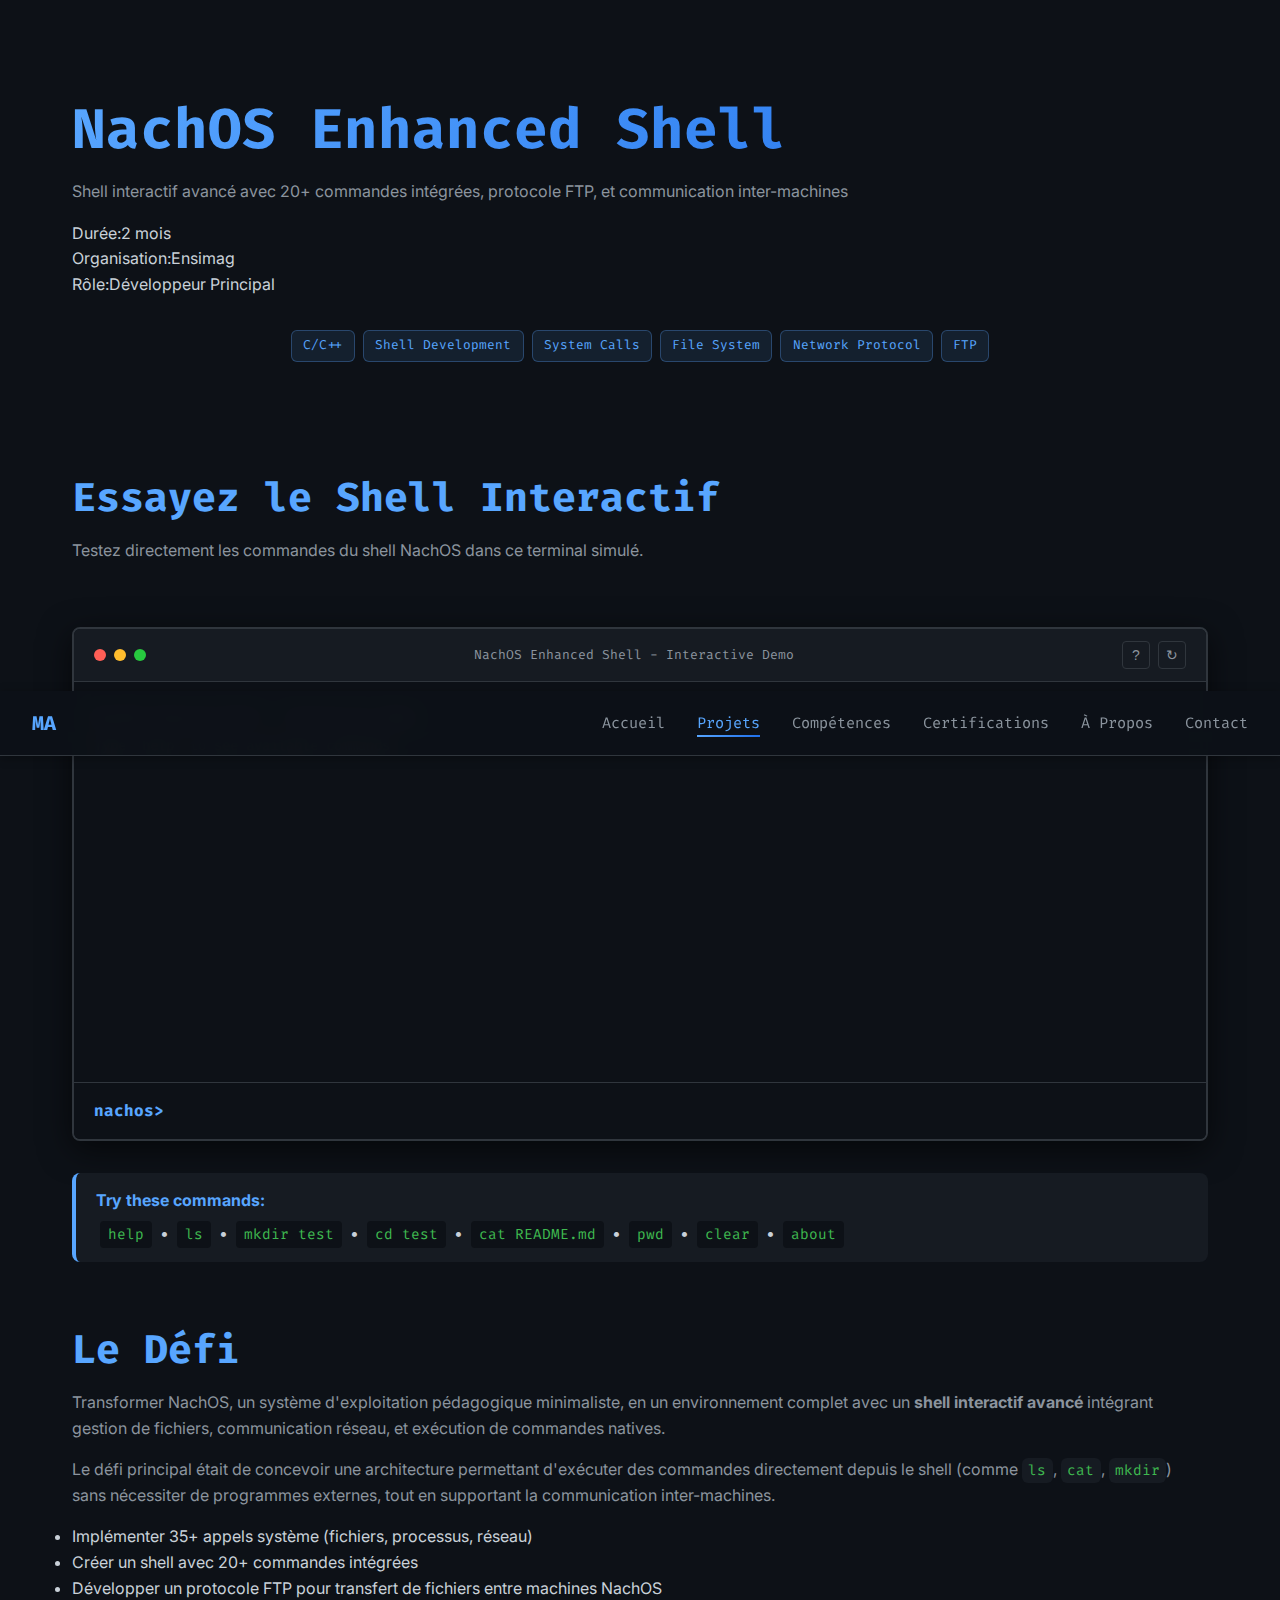
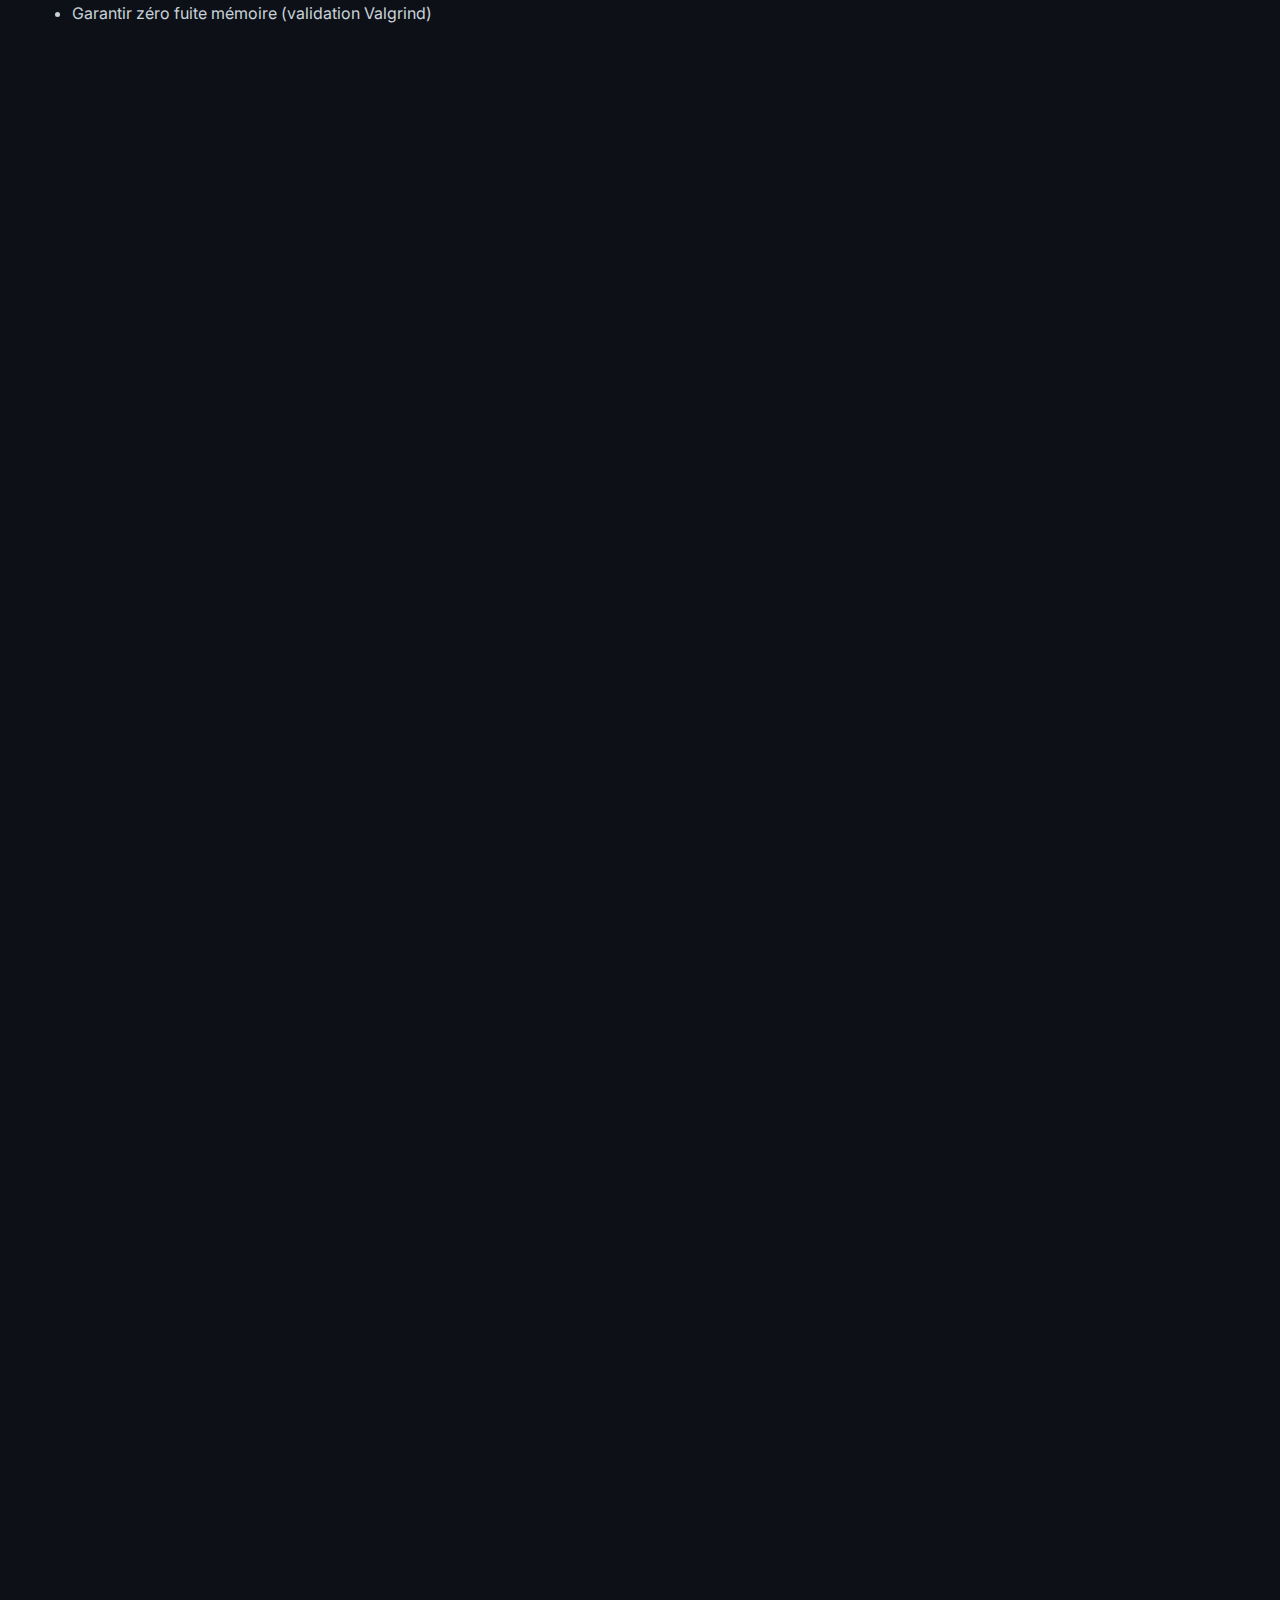
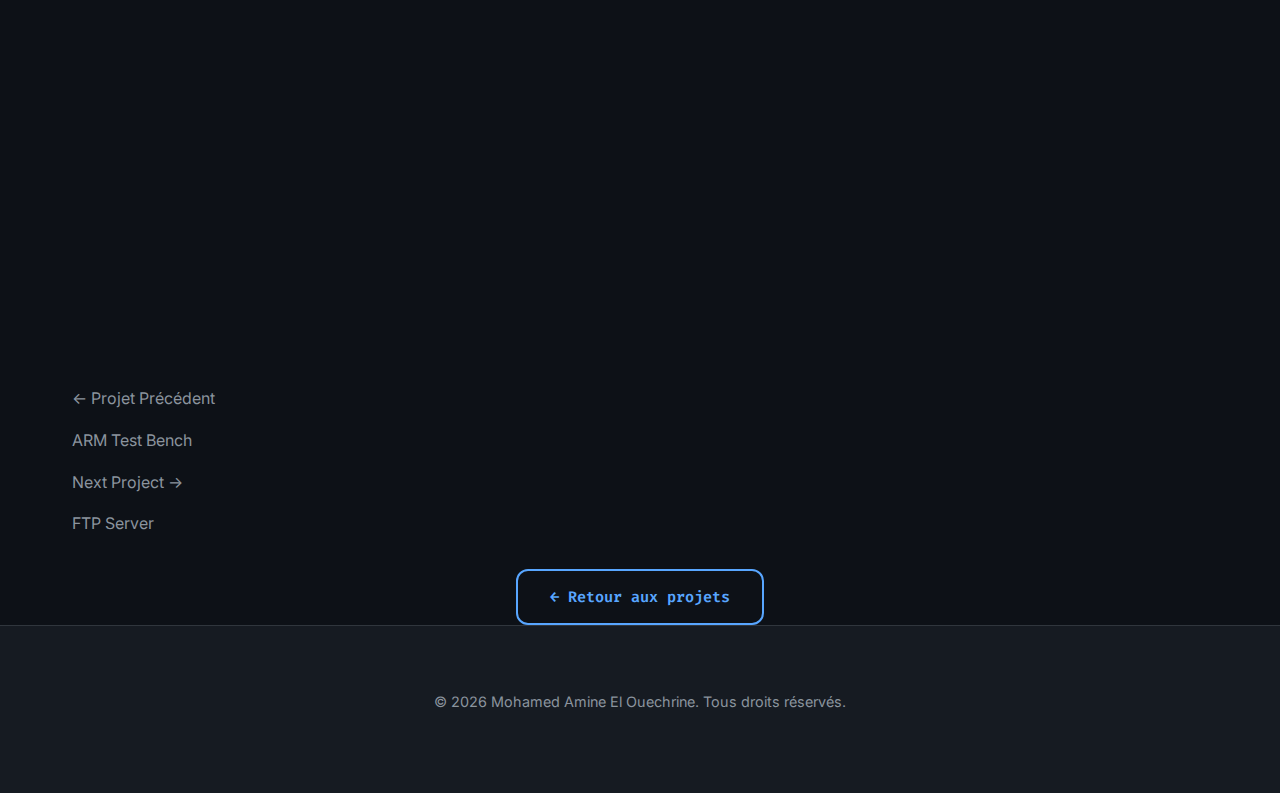
<file: projects/nachos.html>
<!DOCTYPE html>
<html lang="fr">

<head>
    <meta charset="UTF-8">
    <meta name="viewport" content="width=device-width, initial-scale=1.0">
    <meta name="description"
        content="NachOS Enhanced Shell - Shell interactif avec 20+ commandes intégrées, protocole FTP inter-machines">
    <title>NachOS Enhanced Shell | Mohamed Amine El Ouechrine</title>
    <link
        href="https://fonts.googleapis.com/css2?family=Fira+Code:wght@400;700&family=Inter:wght@300;400;600;700&display=swap"
        rel="stylesheet">
    <link rel="stylesheet" href="../assets/css/main.css">
    <link rel="stylesheet" href="../assets/css/terminal.css">
</head>

<body>
    <nav class="navbar">
        <div class="nav-container">
            <a href="../index.html" class="nav-logo">MA</a>
            <button class="nav-toggle">☰</button>
            <ul class="nav-links">
                <li><a href="../index.html#home">Accueil</a></li>
                <li><a href="../index.html#projects" class="active">Projets</a></li>
                <li><a href="../index.html#skills">Compétences</a></li>
                <li><a href="../index.html#certifications">Certifications</a></li>
                <li><a href="../about.html">À Propos</a></li>
                <li><a href="../index.html#contact">Contact</a></li>
            </ul>
        </div>
    </nav>

    <section class="project-hero">
        <div class="container">
            <h1 class="project-hero-title">NachOS Enhanced Shell</h1>
            <p class="project-hero-subtitle">
                Shell interactif avancé avec 20+ commandes intégrées, protocole FTP, et communication inter-machines
            </p>
            <div class="project-hero-image"></div>
            <div class="project-meta">
                <div class="meta-item"><span class="meta-label">Durée:</span><span>2 mois</span></div>
                <div class="meta-item"><span class="meta-label">Organisation:</span><span>Ensimag</span></div>
                <div class="meta-item"><span class="meta-label">Rôle:</span><span>Développeur Principal</span></div>
            </div>
            <div style="margin-top: var(--spacing-md);">
                <div class="project-tags" style="justify-content: center;">
                    <span class="tag">C/C++</span>
                    <span class="tag">Shell Development</span>
                    <span class="tag">System Calls</span>
                    <span class="tag">File System</span>
                    <span class="tag">Network Protocol</span>
                    <span class="tag">FTP</span>
                </div>
            </div>
        </div>
    </section>

    <!-- Terminal Interactif -->
    <section class="container">
        <div class="project-section fade-in">
            <h2>Essayez le Shell Interactif</h2>
            <p style="color: var(--text-secondary); margin-bottom: var(--spacing-md);">
                Testez directement les commandes du shell NachOS dans ce terminal simulé.
            </p>

            <div class="terminal-wrapper">
                <div class="terminal-container">
                    <!-- En-tête du terminal -->
                    <div class="terminal-header">
                        <div class="terminal-dots">
                            <span class="dot red"></span>
                            <span class="dot yellow"></span>
                            <span class="dot green"></span>
                        </div>
                        <div class="terminal-title">NachOS Enhanced Shell - Interactive Demo</div>
                        <div class="terminal-controls">
                            <button class="btn-help" title="Aide">?</button>
                            <button class="btn-reset" title="Réinitialiser">↻</button>
                        </div>
                    </div>

                    <!-- Corps du terminal -->
                    <div class="terminal-body" id="terminal-output">
                        <!-- Le contenu sera inséré par JavaScript -->
                    </div>

                    <!-- Ligne de saisie -->
                    <div class="terminal-input-line">
                        <span class="prompt">nachos&gt;</span>
                        <input type="text" id="terminal-input" autocomplete="off" spellcheck="false" autofocus>
                    </div>
                </div>

                <!-- Aide rapide -->
                <div class="terminal-hints">
                    <p><strong>Try these commands:</strong></p>
                    <code>help</code> •
                    <code>ls</code> •
                    <code>mkdir test</code> •
                    <code>cd test</code> •
                    <code>cat README.md</code> •
                    <code>pwd</code> •
                    <code>clear</code> •
                    <code>about</code>
                </div>
            </div>
        </div>
    </section>


    <section class="container">
        <div class="project-section fade-in">
            <h2>Le Défi</h2>
            <div class="challenge-box">
                <p>
                    Transformer NachOS, un système d'exploitation pédagogique minimaliste, en un environnement complet
                    avec un <strong>shell interactif avancé</strong> intégrant gestion de fichiers, communication
                    réseau, et exécution de commandes natives.
                </p>
                <p>
                    Le défi principal était de concevoir une architecture permettant d'exécuter des commandes
                    directement depuis le shell (comme <code>ls</code>, <code>cat</code>, <code>mkdir</code>) sans
                    nécessiter de programmes externes, tout en supportant la communication inter-machines.
                </p>
                <ul>
                    <li>Implémenter 35+ appels système (fichiers, processus, réseau)</li>
                    <li>Créer un shell avec 20+ commandes intégrées</li>
                    <li>Développer un protocole FTP pour transfert de fichiers entre machines NachOS</li>
                    <li>Garantir zéro fuite mémoire (validation Valgrind)</li>
                </ul>
            </div>
        </div>
    </section>

    <section class="container">
        <div class="project-section fade-in">
            <h2>Mon Rôle</h2>
            <p><strong>Développeur système principal</strong>, responsable de la conception et de l'implémentation
                complète du shell interactif et de ses fonctionnalités :</p>
            <ul style="margin-left: var(--spacing-md); color: var(--text-secondary);">
                <li><strong>Shell Enhanced</strong> : parseur de commandes, interpréteur, gestion des arguments</li>
                <li><strong>Commandes système de fichiers</strong> : ls, cat, mkdir, cd, pwd, write, create</li>
                <li><strong>Commandes réseau</strong> : send/recv, protocole FTP (get/put/ls/rm)</li>
                <li><strong>Intégration noyau</strong> : liaison shell ↔ appels système</li>
                <li><strong>Script d'automation</strong> : launch-shell.sh pour compilation et lancement rapide</li>
            </ul>
        </div>
    </section>

    <section class="container">
        <div class="project-section fade-in">
            <h2>La Solution</h2>
            <div class="solution-box">
                <h3>Shell Interactif Complet</h3>
                <p>
                    Développement d'un <strong>shell intégré au noyau</strong> permettant l'exécution de commandes
                    natives sans programmes externes. Architecture modulaire avec parseur intelligent, gestionnaire de
                    commandes, et interface unifiée kernel/user.
                </p>

                <h3>Fonctionnalités Implémentées</h3>
                <h4 style="color: var(--accent-electric-blue);">Commandes Système Fichiers (7)</h4>
                <ul style="margin-left: var(--spacing-md); color: var(--text-secondary);">
                    <li><code>ls [path]</code> - Listage de répertoires</li>
                    <li><code>cat &lt;file&gt;</code> - Affichage de fichiers</li>
                    <li><code>mkdir &lt;dir&gt;</code> - Création de répertoires</li>
                    <li><code>cd &lt;path&gt;</code> - Changement de répertoire</li>
                    <li><code>pwd</code> - Affichage du répertoire courant</li>
                    <li><code>create &lt;file&gt;</code> - Création de fichiers</li>
                    <li><code>write &lt;file&gt; &lt;text&gt;</code> - Écriture dans fichiers</li>
                </ul>

                <h4 style="color: var(--success-terminal-green); margin-top: var(--spacing-md);">Commandes Réseau FTP
                    (7)</h4>
                <ul style="margin-left: var(--spacing-md); color: var(--text-secondary);">
                    <li><code>send &lt;to&gt; &lt;msg&gt;</code> - Envoi de messages</li>
                    <li><code>recv</code> - Réception de messages (bloquant)</li>
                    <li><code>ftp-get &lt;m&gt; &lt;remote&gt; &lt;local&gt;</code> - Téléchargement de fichiers</li>
                    <li><code>ftp-put &lt;m&gt; &lt;local&gt; &lt;remote&gt;</code> - Upload de fichiers</li>
                    <li><code>ftp-ls &lt;m&gt; [path]</code> - Listage distant</li>
                    <li><code>ftp-mkdir &lt;m&gt; &lt;path&gt;</code> - Création répertoire distant</li>
                    <li><code>ftp-rm &lt;m&gt; &lt;file&gt;</code> - Suppression distante</li>
                </ul>

                <h4 style="color: var(--text-primary); margin-top: var(--spacing-md);">Commandes Système (6)</h4>
                <ul style="margin-left: var(--spacing-md); color: var(--text-secondary);">
                    <li><code>help</code> - Affichage de toutes les commandes</li>
                    <li><code>exec &lt;program&gt;</code> - Exécution de programmes externes</li>
                    <li><code>echo &lt;text&gt;</code> - Affichage de texte</li>
                    <li><code>clear</code> - Effacement de l'écran</li>
                    <li><code>quit / exit</code> - Fermeture du shell</li>
                    <li><code>halt</code> - Arrêt du système</li>
                </ul>

                <h3 style="margin-top: var(--spacing-lg);">Architecture Technique</h3>
                <ul style="margin-left: var(--spacing-md); color: var(--text-secondary);">
                    <li><strong>Parseur de commandes</strong> : support de 10 arguments max, buffer 256 caractères</li>
                    <li><strong>Protocole FTP custom</strong> : transfert inter-machines NachOS via réseau</li>
                    <li><strong>3 Flavors NachOS</strong> : step4 (syscalls de base), step5 (filesystem), network
                        (complet)</li>
                    <li><strong>Script d'automation</strong> : <code>launch-shell.sh</code> - compilation, formatage,
                        lancement en une ligne</li>
                    <li><strong>Tests multi-machines</strong> : support de communication entre 2+ instances NachOS</li>
                </ul>
            </div>
        </div>
    </section>

    <section class="container">
        <div class="project-section fade-in">
            <h2>Résultats Clés</h2>
            <div class="results-box">
                <div class="stats-grid">
                    <div class="stat-card">
                        <div class="stat-number">20+</div>
                        <div class="stat-label">Commandes Built-in</div>
                    </div>
                    <div class="stat-card">
                        <div class="stat-number">0</div>
                        <div class="stat-label">Memory Leaks</div>
                    </div>
                    <div class="stat-card">
                        <div class="stat-number">3</div>
                        <div class="stat-label">NachOS Flavors</div>
                    </div>
                </div>

                <h3>Réalisations Techniques</h3>
                <ul style="margin-left: var(--spacing-md); color: var(--text-secondary);">
                    <li>✅ <strong>Shell complet</strong> avec 7 commandes fichiers + 7 commandes FTP + 6 commandes
                        système</li>
                    <li>✅ <strong>Protocole FTP custom</strong> pour transfert de fichiers entre machines NachOS</li>
                    <li>✅ <strong>Script d'automation</strong> : compilation, formatage, et lancement en une commande
                    </li>
                    <li>✅ <strong>Validation Valgrind</strong> : 0 memory leak sur toutes les commandes</li>
                    <li>✅ <strong>Architecture multi-flavors</strong> : support step4, step5, et network</li>
                    <li>✅ <strong>Interface utilisateur intuitive</strong> : commande help, syntaxe Unix-like, messages
                        clairs</li>
                </ul>

                <h3>Compétences Acquises</h3>
                <ul style="margin-left: var(--spacing-md); color: var(--text-secondary);">
                    <li>Développement système bas niveau (C/C++, syscalls, kernel mode)</li>
                    <li>Programmation réseau (protocoles, communication synchrone/asynchrone)</li>
                    <li>Systèmes de fichiers (VFS, chemins relatifs/absolus, gestion disque)</li>
                    <li>Débogage avancé (GDB, Valgrind, analyse de core dumps)</li>
                </ul>
            </div>
        </div>
    </section>



    <nav class="container">
        <div class="project-navigation">
            <a href="arm-testbench.html" class="nav-project">
                <p class="nav-label">← Projet Précédent</p>
                <p class="nav-title">ARM Test Bench</p>
            </a>
            <a href="ftp-server.html" class="nav-project">
                <p class="nav-label">Next Project →</p>
                <p class="nav-title">FTP Server</p>
            </a>
        </div>
        <div style="text-align: center; margin-top: var(--spacing-md);">
            <a href="../index.html#projects" class="btn btn-secondary">← Retour aux projets</a>
        </div>
    </nav>

    <footer class="footer">
        <div class="footer-content">
            <p>&copy; 2026 Mohamed Amine El Ouechrine. Tous droits réservés.</p>
        </div>
    </footer>

    <script src="../assets/js/nachos-terminal.js"></script>
    <script src="../assets/js/main.js"></script>
</body>

</html>
</file>
<file: assets/css/main.css>
/*
 * Portfolio Website - Terminal-Chic Design System
 * Mohamed Amine El Ouechrine
 * Cybersecurity & Embedded Systems Engineer
 */

/* ============================================
   CSS CUSTOM PROPERTIES (Design Tokens)
   ============================================ */
:root {
  /* Color Palette - Terminal-Chic */
  --bg-deep-space: #0D1117;
  --accent-electric-blue: #58A6FF;
  --success-terminal-green: #3FB950;
  --text-primary: #C9D1D9;
  --text-secondary: #8B949E;
  --border-subtle: #30363D;
  --card-bg: #161B22;
  --card-hover-bg: #1C2128;
  
  /* Gradient Accents */
  --gradient-blue: linear-gradient(135deg, #58A6FF 0%, #1F6FEB 100%);
  --gradient-green: linear-gradient(135deg, #3FB950 0%, #2EA043 100%);
  
  /* Typography */
  --font-mono: 'Fira Code', 'Roboto Mono', 'Courier New', monospace;
  --font-sans: 'Inter', -apple-system, BlinkMacSystemFont, 'Segoe UI', sans-serif;
  
  /* Spacing */
  --spacing-xs: 0.5rem;
  --spacing-sm: 1rem;
  --spacing-md: 2rem;
  --spacing-lg: 4rem;
  --spacing-xl: 6rem;
  
  /* Border Radius */
  --radius-sm: 6px;
  --radius-md: 12px;
  --radius-lg: 16px;
  
  /* Transitions */
  --transition-fast: 150ms ease-in-out;
  --transition-normal: 300ms ease-in-out;
  --transition-slow: 500ms ease-in-out;
  
  /* Shadows */
  --shadow-sm: 0 1px 3px rgba(0, 0, 0, 0.3);
  --shadow-md: 0 4px 12px rgba(0, 0, 0, 0.4);
  --shadow-lg: 0 8px 24px rgba(0, 0, 0, 0.5);
  --glow-blue: 0 0 20px rgba(88, 166, 255, 0.3);
  --glow-green: 0 0 20px rgba(63, 185, 80, 0.3);
}

/* ============================================
   RESET & BASE STYLES
   ============================================ */
* {
  margin: 0;
  padding: 0;
  box-sizing: border-box;
}

html {
  scroll-behavior: smooth;
  font-size: 16px;
}

body {
  font-family: var(--font-sans);
  background-color: var(--bg-deep-space);
  color: var(--text-primary);
  line-height: 1.6;
  overflow-x: hidden;
  -webkit-font-smoothing: antialiased;
  -moz-osx-font-smoothing: grayscale;
}

/* ============================================
   TYPOGRAPHY
   ============================================ */
h1, h2, h3, h4, h5, h6 {
  font-family: var(--font-mono);
  font-weight: 700;
  line-height: 1.2;
  margin-bottom: var(--spacing-sm);
}

h1 {
  font-size: clamp(2rem, 5vw, 3.5rem);
  background: var(--gradient-blue);
  -webkit-background-clip: text;
  -webkit-text-fill-color: transparent;
  background-clip: text;
}

h2 {
  font-size: clamp(1.75rem, 4vw, 2.5rem);
  color: var(--accent-electric-blue);
}

h3 {
  font-size: clamp(1.25rem, 3vw, 1.75rem);
  color: var(--text-primary);
}

p {
  margin-bottom: var(--spacing-sm);
  color: var(--text-secondary);
}

a {
  color: var(--accent-electric-blue);
  text-decoration: none;
  transition: color var(--transition-fast);
}

a:hover {
  color: var(--success-terminal-green);
}

code {
  font-family: var(--font-mono);
  background-color: var(--card-bg);
  padding: 0.2rem 0.4rem;
  border-radius: var(--radius-sm);
  font-size: 0.9em;
  color: var(--success-terminal-green);
}

/* ============================================
   LAYOUT CONTAINERS
   ============================================ */
.container {
  max-width: 1200px;
  margin: 0 auto;
  padding: 0 var(--spacing-md);
}

.container-wide {
  max-width: 1400px;
  margin: 0 auto;
  padding: 0 var(--spacing-md);
}

section {
  padding: var(--spacing-xl) 0;
}

/* ============================================
   NAVIGATION
   ============================================ */
.navbar {
  position: fixed;
  top: 0;
  left: 0;
  right: 0;
  z-index: 1000;
  background-color: rgba(13, 17, 23, 0.8);
  backdrop-filter: blur(10px);
  border-bottom: 1px solid var(--border-subtle);
  padding: var(--spacing-sm) 0;
}

.nav-container {
  display: flex;
  justify-content: space-between;
  align-items: center;
  max-width: 1400px;
  margin: 0 auto;
  padding: 0 var(--spacing-md);
}

.nav-logo {
  font-family: var(--font-mono);
  font-size: 1.25rem;
  font-weight: 700;
  color: var(--accent-electric-blue);
}

.nav-links {
  display: flex;
  gap: var(--spacing-md);
  list-style: none;
}

.nav-links a {
  font-family: var(--font-mono);
  font-size: 0.95rem;
  color: var(--text-secondary);
  transition: color var(--transition-fast);
  position: relative;
}

.nav-links a:hover,
.nav-links a.active {
  color: var(--accent-electric-blue);
}

.nav-links a::after {
  content: '';
  position: absolute;
  bottom: -4px;
  left: 0;
  width: 0;
  height: 2px;
  background: var(--gradient-blue);
  transition: width var(--transition-normal);
}

.nav-links a:hover::after,
.nav-links a.active::after {
  width: 100%;
}

/* Mobile Menu Toggle */
.nav-toggle {
  display: none;
  background: none;
  border: none;
  color: var(--text-primary);
  font-size: 1.5rem;
  cursor: pointer;
}

/* ============================================
   HERO SECTION
   ============================================ */
.hero {
  min-height: 100vh;
  display: flex;
  align-items: center;
  justify-content: center;
  text-align: center;
  position: relative;
  padding-top: 80px;
  background: radial-gradient(ellipse at center, rgba(88, 166, 255, 0.05) 0%, transparent 70%);
}

.hero-content {
  max-width: 800px;
  animation: fadeInUp 1s ease-out;
}

.hero-greeting {
  font-family: var(--font-mono);
  font-size: 1.1rem;
  color: var(--success-terminal-green);
  margin-bottom: var(--spacing-sm);
}

.hero-greeting::before {
  content: '> ';
  animation: blink 1s infinite;
}

.hero-title {
  margin-bottom: var(--spacing-sm);
}

.hero-subtitle {
  font-size: clamp(1.1rem, 2.5vw, 1.5rem);
  color: var(--text-secondary);
  margin-bottom: var(--spacing-md);
  font-weight: 300;
}

.hero-tagline {
  font-size: 1.2rem;
  color: var(--accent-electric-blue);
  font-family: var(--font-mono);
  margin-bottom: var(--spacing-lg);
}

.hero-buttons {
  display: flex;
  gap: var(--spacing-sm);
  justify-content: center;
  flex-wrap: wrap;
}

/* ============================================
   BUTTONS
   ============================================ */
.btn {
  display: inline-block;
  padding: 0.875rem 2rem;
  font-family: var(--font-mono);
  font-size: 0.95rem;
  font-weight: 600;
  text-align: center;
  border-radius: var(--radius-md);
  cursor: pointer;
  transition: all var(--transition-normal);
  border: 2px solid transparent;
  text-decoration: none;
}

.btn-primary {
  background: var(--gradient-blue);
  color: white;
  box-shadow: var(--shadow-md);
}

.btn-primary:hover {
  transform: translateY(-2px);
  box-shadow: var(--shadow-lg), var(--glow-blue);
  color: white;
}

.btn-secondary {
  background: transparent;
  border: 2px solid var(--accent-electric-blue);
  color: var(--accent-electric-blue);
}

.btn-secondary:hover {
  background: rgba(88, 166, 255, 0.1);
  transform: translateY(-2px);
  color: var(--accent-electric-blue);
}

/* ============================================
   SECTION HEADERS
   ============================================ */
.section-header {
  text-align: center;
  margin-bottom: var(--spacing-lg);
}

.section-title {
  position: relative;
  display: inline-block;
  padding-bottom: var(--spacing-sm);
}

.section-title::after {
  content: '';
  position: absolute;
  bottom: 0;
  left: 50%;
  transform: translateX(-50%);
  width: 60px;
  height: 3px;
  background: var(--gradient-blue);
  border-radius: 2px;
}

.section-description {
  max-width: 700px;
  margin: 0 auto;
  font-size: 1.1rem;
}

/* ============================================
   PROJECT CARDS
   ============================================ */
.projects-grid {
  display: grid;
  grid-template-columns: repeat(auto-fit, minmax(320px, 1fr));
  gap: var(--spacing-md);
  margin-top: var(--spacing-lg);
}

.project-card {
  background: var(--card-bg);
  border: 1px solid var(--border-subtle);
  border-radius: var(--radius-lg);
  overflow: hidden;
  transition: all var(--transition-normal);
  position: relative;
}

.project-card:hover {
  transform: translateY(-8px);
  background: var(--card-hover-bg);
  border-color: var(--accent-electric-blue);
  box-shadow: var(--shadow-lg), var(--glow-blue);
}

.project-image {
  width: 100%;
  height: 220px;
  object-fit: cover;
  background: linear-gradient(135deg, rgba(88, 166, 255, 0.1) 0%, rgba(63, 185, 80, 0.1) 100%);
  border-bottom: 1px solid var(--border-subtle);
}

.project-content {
  padding: var(--spacing-md);
}

.project-title {
  font-size: 1.5rem;
  margin-bottom: var(--spacing-xs);
  color: var(--text-primary);
}

.project-description {
  color: var(--text-secondary);
  margin-bottom: var(--spacing-sm);
  line-height: 1.6;
}

.project-tags {
  display: flex;
  flex-wrap: wrap;
  gap: var(--spacing-xs);
  margin-bottom: var(--spacing-sm);
}

.tag {
  font-family: var(--font-mono);
  font-size: 0.8rem;
  padding: 0.3rem 0.7rem;
  background: rgba(88, 166, 255, 0.1);
  color: var(--accent-electric-blue);
  border: 1px solid rgba(88, 166, 255, 0.3);
  border-radius: var(--radius-sm);
}

.project-link {
  font-family: var(--font-mono);
  color: var(--accent-electric-blue);
  font-size: 0.95rem;
  display: inline-flex;
  align-items: center;
  gap: 0.5rem;
}

.project-link::after {
  content: '→';
  transition: transform var(--transition-fast);
}

.project-link:hover::after {
  transform: translateX(5px);
}

/* ============================================
   SKILLS SECTION
   ============================================ */
.skills-filter {
  display: flex;
  justify-content: center;
  gap: var(--spacing-sm);
  margin-bottom: var(--spacing-lg);
  flex-wrap: wrap;
}

.filter-btn {
  font-family: var(--font-mono);
  padding: 0.6rem 1.5rem;
  background: transparent;
  border: 2px solid var(--border-subtle);
  color: var(--text-secondary);
  border-radius: var(--radius-md);
  cursor: pointer;
  transition: all var(--transition-fast);
  font-size: 0.9rem;
}

.filter-btn:hover,
.filter-btn.active {
  background: rgba(88, 166, 255, 0.1);
  border-color: var(--accent-electric-blue);
  color: var(--accent-electric-blue);
}

.skills-grid {
  display: grid;
  grid-template-columns: repeat(auto-fit, minmax(280px, 1fr));
  gap: var(--spacing-md);
}

.skill-category {
  background: var(--card-bg);
  border: 1px solid var(--border-subtle);
  border-radius: var(--radius-lg);
  padding: var(--spacing-md);
  transition: all var(--transition-normal);
}

.skill-category:hover {
  border-color: var(--accent-electric-blue);
  box-shadow: var(--shadow-md);
}

.skill-category h3 {
  font-size: 1.3rem;
  margin-bottom: var(--spacing-sm);
  color: var(--accent-electric-blue);
}

.skill-list {
  display: flex;
  flex-wrap: wrap;
  gap: var(--spacing-xs);
}

.skill-item {
  font-family: var(--font-mono);
  font-size: 0.85rem;
  padding: 0.4rem 0.9rem;
  background: rgba(63, 185, 80, 0.1);
  color: var(--success-terminal-green);
  border: 1px solid rgba(63, 185, 80, 0.3);
  border-radius: var(--radius-sm);
  transition: all var(--transition-fast);
}

.skill-item:hover {
  background: rgba(63, 185, 80, 0.2);
  transform: translateY(-2px);
  box-shadow: var(--glow-green);
}

/* ============================================
   CERTIFICATIONS
   ============================================ */
.certifications-grid {
  display: grid;
  grid-template-columns: repeat(auto-fit, minmax(250px, 1fr));
  gap: var(--spacing-md);
  margin-top: var(--spacing-lg);
}

.certification-card {
  background: var(--card-bg);
  border: 2px solid var(--success-terminal-green);
  border-radius: var(--radius-lg);
  padding: var(--spacing-md);
  text-align: center;
  transition: all var(--transition-normal);
}

.certification-card:hover {
  transform: scale(1.05);
  box-shadow: var(--glow-green);
}

.certification-badge {
  width: 100px;
  height: 100px;
  margin: 0 auto var(--spacing-sm);
  display: flex;
  align-items: center;
  justify-content: center;
  font-size: 3rem;
}

.certification-name {
  font-size: 1.2rem;
  color: var(--success-terminal-green);
  margin-bottom: var(--spacing-xs);
}

.certification-issuer {
  color: var(--text-secondary);
  font-size: 0.9rem;
}

/* ============================================
   CONTACT SECTION
   ============================================ */
.contact-container {
  max-width: 600px;
  margin: 0 auto;
}

.contact-form {
  background: var(--card-bg);
  border: 1px solid var(--border-subtle);
  border-radius: var(--radius-lg);
  padding: var(--spacing-lg);
}

.form-group {
  margin-bottom: var(--spacing-md);
}

.form-group label {
  display: block;
  font-family: var(--font-mono);
  color: var(--text-primary);
  margin-bottom: var(--spacing-xs);
  font-size: 0.9rem;
}

.form-group input,
.form-group textarea {
  width: 100%;
  padding: 0.875rem;
  background: var(--bg-deep-space);
  border: 1px solid var(--border-subtle);
  border-radius: var(--radius-md);
  color: var(--text-primary);
  font-family: var(--font-sans);
  font-size: 1rem;
  transition: border-color var(--transition-fast);
}

.form-group input:focus,
.form-group textarea:focus {
  outline: none;
  border-color: var(--accent-electric-blue);
  box-shadow: 0 0 0 3px rgba(88, 166, 255, 0.1);
}

.form-group textarea {
  resize: vertical;
  min-height: 150px;
}

.contact-links {
  display: flex;
  justify-content: center;
  gap: var(--spacing-md);
  margin-top: var(--spacing-lg);
}

.contact-link {
  display: inline-flex;
  align-items: center;
  gap: 0.5rem;
  font-family: var(--font-mono);
  color: var(--accent-electric-blue);
  font-size: 1rem;
  transition: all var(--transition-fast);
}

.contact-link:hover {
  transform: translateY(-2px);
  color: var(--success-terminal-green);
}

/* ============================================
   FOOTER
   ============================================ */
.footer {
  background: var(--card-bg);
  border-top: 1px solid var(--border-subtle);
  padding: var(--spacing-lg) 0;
  text-align: center;
}

.footer-content {
  max-width: 1200px;
  margin: 0 auto;
  padding: 0 var(--spacing-md);
}

.footer p {
  color: var(--text-secondary);
  font-size: 0.9rem;
}

/* ============================================
   ANIMATIONS
   ============================================ */
@keyframes fadeInUp {
  from {
    opacity: 0;
    transform: translateY(30px);
  }
  to {
    opacity: 1;
    transform: translateY(0);
  }
}

@keyframes blink {
  0%, 50% { opacity: 1; }
  51%, 100% { opacity: 0; }
}

@keyframes gradientShift {
  0% { background-position: 0% 50%; }
  50% { background-position: 100% 50%; }
  100% { background-position: 0% 50%; }
}

/* Fade in on scroll */
.fade-in {
  opacity: 0;
  transform: translateY(30px);
  transition: opacity 0.6s ease-out, transform 0.6s ease-out;
}

.fade-in.visible {
  opacity: 1;
  transform: translateY(0);
}

/* ============================================
   RESPONSIVE DESIGN
   ============================================ */
@media (max-width: 768px) {
  /* Navigation */
  .nav-links {
    display: none;
    position: absolute;
    top: 100%;
    left: 0;
    right: 0;
    background: rgba(13, 17, 23, 0.98);
    backdrop-filter: blur(10px);
    flex-direction: column;
    padding: var(--spacing-md);
    border-bottom: 1px solid var(--border-subtle);
  }
  
  .nav-links.active {
    display: flex;
  }
  
  .nav-toggle {
    display: block;
  }
  
  /* Hero */
  .hero {
    min-height: 80vh;
    padding-top: 100px;
  }
  
  .hero-buttons {
    flex-direction: column;
  }
  
  .btn {
    width: 100%;
  }
  
  /* Sections */
  section {
    padding: var(--spacing-lg) 0;
  }
  
  /* Grids */
  .projects-grid,
  .skills-grid,
  .certifications-grid {
    grid-template-columns: 1fr;
  }
  
  /* Skills filter */
  .skills-filter {
    gap: var(--spacing-xs);
  }
  
  .filter-btn {
    padding: 0.5rem 1rem;
    font-size: 0.85rem;
  }
}

@media (max-width: 480px) {
  :root {
    --spacing-md: 1.5rem;
    --spacing-lg: 3rem;
    --spacing-xl: 4rem;
  }
  
  .container,
  .container-wide {
    padding: 0 var(--spacing-sm);
  }
  
  h1 {
    font-size: 2rem;
  }
  
  h2 {
    font-size: 1.5rem;
  }
}

/* ============================================
   UTILITY CLASSES
   ============================================ */
.text-center { text-align: center; }
.text-left { text-align: left; }
.text-right { text-align: right; }

.mt-1 { margin-top: var(--spacing-sm); }
.mt-2 { margin-top: var(--spacing-md); }
.mt-3 { margin-top: var(--spacing-lg); }

.mb-1 { margin-bottom: var(--spacing-sm); }
.mb-2 { margin-bottom: var(--spacing-md); }
.mb-3 { margin-bottom: var(--spacing-lg); }

.hidden { display: none; }
.visible { display: block; }
</file>
<file: assets/css/accessibility.css>
/* Skip to main content link for accessibility */
.skip-to-content {
    position: absolute;
    top: -100px;
    left: 0;
    background: var(--accent-electric-blue);
    color: var(--bg-deep-space);
    padding: var(--spacing-sm) var(--spacing-md);
    font-family: var(--font-mono);
    font-weight: 700;
    text-decoration: none;
    z-index: 10000;
    transition: top var(--transition-fast);
}

.skip-to-content:focus {
    top: 0;
}
</file>
<file: assets/css/terminal.css>
/* ============================================
   TERMINAL INTERACTIF NACHOS
   ============================================ */

.terminal-wrapper {
  margin: var(--spacing-lg) 0;
}

.terminal-container {
  background: #0D1117;
  border: 2px solid #30363d;
  border-radius: 8px;
  font-family: 'Fira Code', monospace;
  box-shadow: 0 8px 32px rgba(0, 0, 0, 0.6);
  overflow: hidden;
}

/* En-tête Terminal */
.terminal-header {
  background: #161b22;
  padding: 12px 20px;
  border-bottom: 1px solid #30363d;
  display: flex;
  align-items: center;
  justify-content: space-between;
  user-select: none;
}

.terminal-dots {
  display: flex;
  gap: 8px;
}

.dot {
  width: 12px;
  height: 12px;
  border-radius: 50%;
}

.dot.red { background: #ff5f56; }
.dot.yellow { background: #ffbd2e; }
.dot.green { background: #27c93f; }

.terminal-title {
  color: #8b949e;
  font-size: 13px;
  flex: 1;
  text-align: center;
}

.terminal-controls {
  display: flex;
  gap: 8px;
}

.btn-help, .btn-reset {
  background: transparent;
  border: 1px solid #30363d;
  color: #8b949e;
  width: 28px;
  height: 28px;
  border-radius: 4px;
  cursor: pointer;
  transition: all 0.2s;
  font-size: 14px;
  display: flex;
  align-items: center;
  justify-content: center;
}

.btn-help:hover, .btn-reset:hover {
  background: #21262d;
  color: #58A6FF;
  border-color: #58A6FF;
}

/* Corps du terminal */
.terminal-body {
  padding: 20px;
  min-height: 400px;
  max-height: 500px;
  overflow-y: auto;
  color: #3FB950;
  font-size: 14px;
  line-height: 1.8;
  font-family: 'Fira Code', monospace;
}

/* Scrollbar personnalisée */
.terminal-body::-webkit-scrollbar {
  width: 8px;
}

.terminal-body::-webkit-scrollbar-track {
  background: #0D1117;
}

.terminal-body::-webkit-scrollbar-thumb {
  background: #30363d;
  border-radius: 4px;
}

.terminal-body::-webkit-scrollbar-thumb:hover {
  background: #484f58;
}

/* Ligne de commande */
.terminal-input-line {
  padding: 15px 20px;
  border-top: 1px solid #30363d;
  display: flex;
  align-items: center;
  background: #0D1117;
}

.prompt {
  color: #58A6FF;
  margin-right: 10px;
  font-weight: bold;
  user-select: none;
}

#terminal-input {
  flex: 1;
  background: transparent;
  border: none;
  color: #3FB950;
  font-family: 'Fira Code', monospace;
  font-size: 14px;
  outline: none;
  caret-color: #3FB950;
}

#terminal-input::selection {
  background: #58A6FF;
  color: #0D1117;
}

/* Lignes de sortie */
.terminal-line {
  margin: 3px 0;
  white-space: pre-wrap;
  word-break: break-word;
}

.command-line {
  color: #58A6FF;
  font-weight: 500;
}

.output-line {
  color: #c9d1d9;
}

.success-line {
  color: #3FB950;
}

.error-line {
  color: #ff6b6b;
}

.info-line {
  color: #79c0ff;
}

/* Aide rapide */
.terminal-hints {
  background: #161b22;
  padding: 15px 20px;
  border-radius: 8px;
  margin-top: var(--spacing-md);
  border-left: 4px solid #58A6FF;
}

.terminal-hints p {
  margin-bottom: 8px;
  color: var(--text-primary);
}

.terminal-hints strong {
  color: var(--accent-electric-blue);
}

.terminal-hints code {
  background: #0D1117;
  padding: 4px 8px;
  border-radius: 4px;
  color: #3FB950;
  font-family: 'Fira Code', monospace;
  margin: 0 4px;
}

/* Responsive Terminal */
@media (max-width: 768px) {
  .terminal-body {
    font-size: 12px;
    padding: 15px;
    min-height: 300px;
    max-height: 400px;
  }
  
  .terminal-title {
    display: none;
  }
  
  .terminal-header {
    padding: 10px 15px;
  }
  
  .terminal-input-line {
    padding: 12px 15px;
  }
  
  #terminal-input {
    font-size: 12px;
  }
  
  .terminal-hints {
    padding: 12px 15px;
    font-size: 0.9rem;
  }
}
</file>
